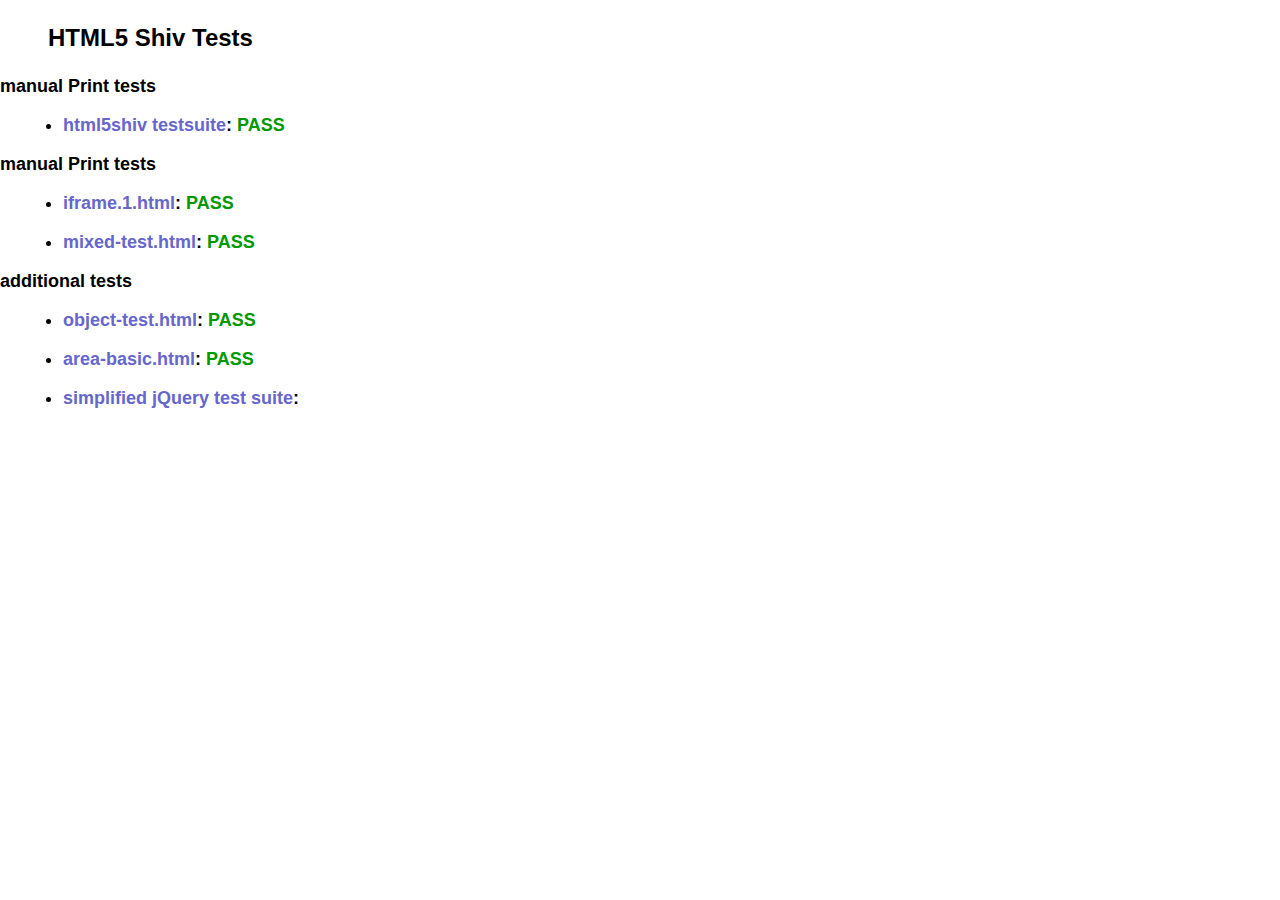
<file: jianrongbao/test/index.html>
<!doctype html>
<html>
	<head>
		<meta charset="utf-8">
		<title>IE&lt;9 HTML5 Shiv Tests</title>
		<link rel="stylesheet" href="style.css">
		<script src="../src/html5shiv-printshiv.js"></script>
	</head>
	<body>
		<h1>
			HTML5 Shiv Tests
		</h1>
		<h2>manual Print tests</h2>
		<ul>
			<li>
				<a href="html5shiv.html">html5shiv testsuite</a>: <span class="pass">PASS</span>
			</li>
			
		</ul>
		<h2>manual Print tests</h2>
		<ul>
			<li>
				<a href="iframe.1.html">iframe.1.html</a>: <span class="pass">PASS</span>
			</li>
			<li>
				<a href="mixed-test.html">mixed-test.html</a>: <span class="pass">PASS</span>
			</li>
			
		</ul>
		<h2>additional tests</h2>
		<ul>
			
			<li>
				<a href="object-test.html">object-test.html</a>: <span class="pass">PASS</span>
			</li>
			
			<li>
				<a href="highcharts/area-basic.html">area-basic.html</a>: <span class="pass">PASS</span>
			</li>
			<li>
				<a href="jquery-1.7.1/index.html">simplified jQuery test suite</a>:
			</li>
		</ul>
	<body>
</html>
</file>
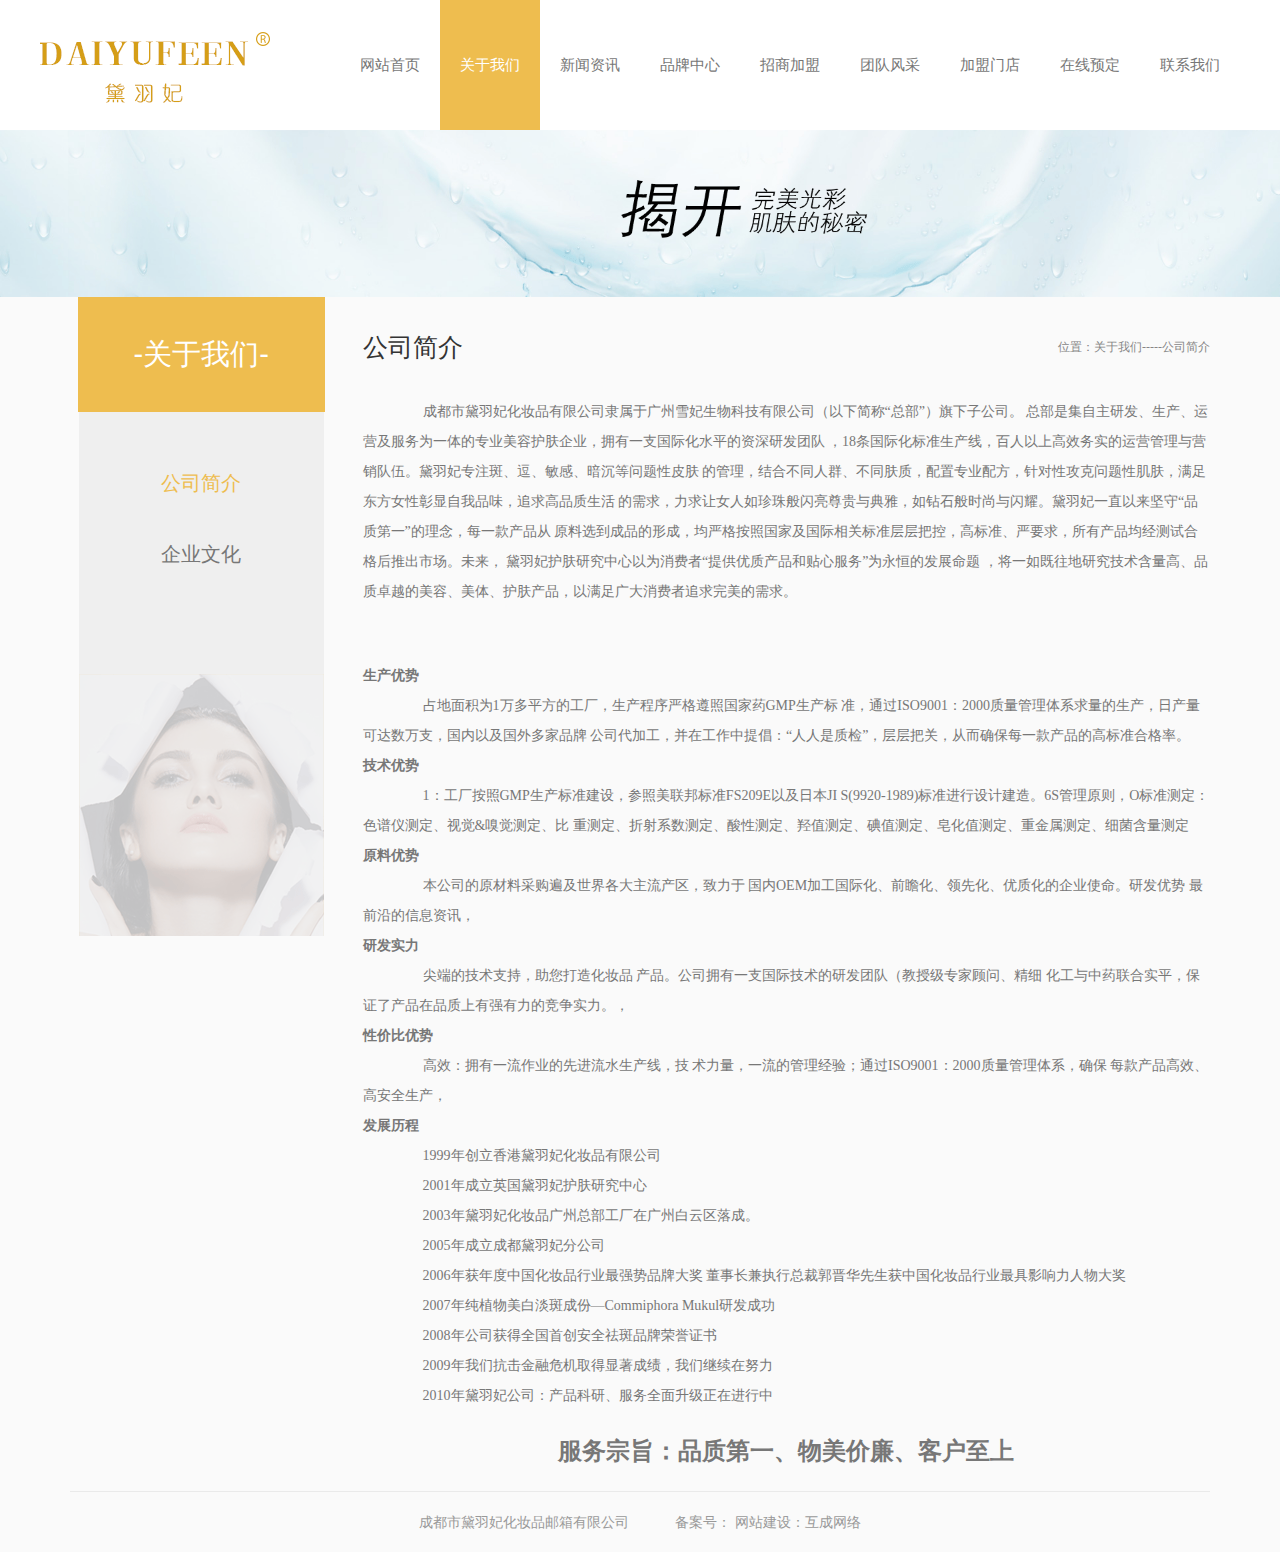
<file: view/about-us.html>
<!DOCTYPE html>
<html>
	<head>
		<meta charset="utf-8" />
		<meta name="viewport" content="width=device-width, initial-scale=1.0, maximum-scale=1.0, user-scalable=no">
		<link rel="stylesheet" type="text/css" href="../bootstrap/css/bootstrap.css" />
		<link rel="stylesheet" type="text/css" href="../css/reset.css" />
		<link rel="stylesheet" type="text/css" href="../css/public.css" />
		<link rel="stylesheet" type="text/css" href="../css/about-us.css" />
		<meta name="keywords" content="黛羽妃化妆品，成都黛羽妃化妆品有限公司，成都化妆品，成都化妆品公司，四川化妆品，四川化妆品公司">
		<meta name="description" content="成都黛羽妃化妆品有限公司总部是一家集研发、生产及销售为一体的专业化妆品OEM/ODM加工企业，在行业内颇具口碑、影响力，公司位于交通便捷、物流发达的广州白云区工业基地，是广州发达、化妆品生产集散地，厂区环室、原料室、灌装妆品所有常规检验项目的检测，全方位保证企业的产品在消费者手中的安全使用，让消费者放心消费。">
		<title>成都黛羽妃化妆品有限公司</title>
	</head>
	<body>

		<div class="box">
			<!--nav start-->
			<div class="wrap">
				<nav class="navbar Z-navbar ">
					<div class="container Z-container ">
						<div class="navbar-header Z-navbar-header">
							<div class="btn-group visible-xs pull-right Z-hidden " style="">
								<button type="button" class="btn btn-warning dropdown-toggle" id="scollBtn" data-toggle="dropdown" aria-haspopup="true"
								 aria-expanded="false">
									<span class="glyphicon glyphicon-tasks" style="font-size: 30px;"></span>
								</button>


								<div class="dropdown-menu out-mask" style="">
									<div id="mask">
										<div class="row">
											<div class="col-xs-12">
												<ul>

													<li>
														<a href="../index.html">
															网站首页
															<span class="glyphicon glyphicon-hand-left "></span>
														</a>
													</li>
													<li>
														<a href="about-us.html">
															关于我们
															<span class="glyphicon glyphicon-hand-left "></span>
														</a>
													</li>
													<li>
														<a href="news.html">
															新闻资讯<span class="glyphicon glyphicon-hand-left "></span>
														</a>
													</li>
													<li><a href="brand-center.html">
															品牌中心<span class="glyphicon glyphicon-hand-left "></span></a></li>
													<li><a href="jion-investment.html">招商加盟<span class="glyphicon glyphicon-hand-left "></span>
														</a>
													</li>
													<li><a href="./view/team-mien.html">
															团队风采<span class="glyphicon glyphicon-hand-left "></span></a></li>
													<li><a href="franchisee.html">加盟门店<span class="glyphicon glyphicon-hand-left "></span>
														</a>
													</li>
													<li><a href="online-reservation.html">在线预定
															<span class="glyphicon glyphicon-hand-left "></span>
														</a>
													</li>
													<li>
														<a href="contact-us.html">
															联系我们<span class="glyphicon glyphicon-hand-left "></span>
														</a>
													</li>
												</ul>
											</div>
										</div>
									</div>
								</div>
							</div>
							<h1>
								<a class="Z-LOGO" href="index.html">
									<img src="../img/header_02.png">
								</a>
							</h1>
							<ul class="nav nav-justified Z-nav hidden-xs">
								<li ><a href="../index.html">网站首页</a></li>
								<li class="text-center"><a class="active" href="about-us.html">关于我们</a></li>
								<li><a href="news.html">新闻资讯</a></li>
								<li><a href="brand-center.html">品牌中心</a></li>
								<li><a href="jion-investment.html">招商加盟</a></li>
								<li><a href="team-mien.html">团队风采</a></li>
								<li><a href="franchisee.html">加盟门店</a></li>
								<li><a href="online-reservation.html">在线预定</a></li>
								<li><a href="contact-us.html">联系我们</a></li>
							</ul>
						</div>
					</div>
				</nav>
			</div>
			<!--end of nav-->
			<!--content start-->

			<div class="content">
				<!--banner-->
				<div class="container-fluid Z-all-banner">
					<a href="#">
						<img src="../img/about-us/20160912052441758.png" class="img-responsive">
					</a>
				</div>
				<!--banner-->
				<div class="main container">
					<div class="row z-row">
						<div class="col-lg-3 col-md-3 col-sm-3 hidden-xs">
							<div class="left">
								<div class="z-title">
								<p>-关于我们-</p>
								</div>
								<div class="z-list ">
								<p><a class="active" href="#">公司简介</a></p>
								<p><a href="#">企业文化</a></p>
								</div>


							</div>


						</div>
						<div class="col-lg-9 col-md-9 col-sm-9 col-xs-12 right">
						<h3 class="title"> 
							<span>公司简介</span>
							<span>位置：关于我们-----公司简介</span>
						</h3>
							
							<p class="first">
								成都市黛羽妃化妆品有限公司隶属于广州雪妃生物科技有限公司（以下简称“总部”）旗下子公司。
								总部是集自主研发、生产、运营及服务为一体的专业美容护肤企业，拥有一支国际化水平的资深研发团队
								，18条国际化标准生产线，百人以上高效务实的运营管理与营销队伍。黛羽妃专注斑、逗、敏感、暗沉等问题性皮肤
								的管理，结合不同人群、不同肤质，配置专业配方，针对性攻克问题性肌肤，满足东方女性彰显自我品味，追求高品质生活
								的需求，力求让女人如珍珠般闪亮尊贵与典雅，如钻石般时尚与闪耀。黛羽妃一直以来坚守“品质第一”的理念，每一款产品从
								原料选到成品的形成，均严格按照国家及国际相关标准层层把控，高标准、严要求，所有产品均经测试合格后推出市场。未来，
								黛羽妃护肤研究中心以为消费者“提供优质产品和贴心服务”为永恒的发展命题
								，将一如既往地研究技术含量高、品质卓越的美容、美体、护肤产品，以满足广大消费者追求完美的需求。
							</p>
							<br><p></p><br><p></p><br><p></p>
							<p></p>
							<span class="f-d"> <strong>生产优势</strong></span>
							<p class="first">       占地面积为1万多平方的工厂，生产程序严格遵照国家药GMP生产标
							准，通过ISO9001：2000质量管理体系求量的生产，日产量可达数万支，国内以及国外多家品牌
							公司代加工，并在工作中提倡：“人人是质检”，层层把关，从而确保每一款产品的高标准合格率。</p>
						<p></p>
						<span class="f-d"> <strong>技术优势</strong></span>
						<p class="first">               1：工厂按照GMP生产标准建设，参照美联邦标准FS209E以及日本JI
						S(9920-1989)标准进行设计建造。6S管理原则，O标准测定：色谱仪测定、视觉&嗅觉测定、比
						重测定、折射系数测定、酸性测定、羟值测定、碘值测定、皂化值测定、重金属测定、细菌含量测定</p>
						<p></p>
						<span class="f-d"> <strong>原料优势</strong></span>
						<p class="first">   本公司的原材料采购遍及世界各大主流产区，致力于
						国内OEM加工国际化、前瞻化、领先化、优质化的企业使命。研发优势 最前沿的信息资讯，</p>
						<p></p>
						<span class="f-d"> <strong>研发实力</strong></span>
						<p class="first">尖端的技术支持，助您打造化妆品
						产品。公司拥有一支国际技术的研发团队（教授级专家顾问、精细
						化工与中药联合实平，保证了产品在品质上有强有力的竞争实力。，</p>
						<p></p>
						<span class="f-d"> <strong>性价比优势</strong></span>
						<p class="first"> 高效：拥有一流作业的先进流水生产线，技
						术力量，一流的管理经验；通过ISO9001：2000质量管理体系，确保
						每款产品高效、高安全生产，</p>
						<span class="f-d"> <strong>发展历程  </strong></span>
						<ul>
							<li>        1999年创立香港黛羽妃化妆品有限公司</li>
							<li>        2001年成立英国黛羽妃护肤研究中心</li>
							<li>        2003年黛羽妃化妆品广州总部工厂在广州白云区落成。</li>
							<li>        2005年成立成都黛羽妃分公司</li>
							<li>        2006年获年度中国化妆品行业最强势品牌大奖 董事长兼执行总裁郭晋华先生获中国化妆品行业最具影响力人物大奖</li>
							<li>        2007年纯植物美白淡斑成份—Commiphora Mukul研发成功</li>
							<li>        2008年公司获得全国首创安全祛斑品牌荣誉证书</li>
							<li>        2009年我们抗击金融危机取得显著成绩，我们继续在努力</li>
							<li>        2010年黛羽妃公司：产品科研、服务全面升级正在进行中</li>
						</ul>
						<h3 class="zz text-center">服务宗旨：品质第一、物美价廉、客户至上</h3>
					</div>
				</div>
				<!--footer-->
				<div class="footer  ">
					<p> 成都市黛羽妃化妆品邮箱有限公司
						&nbsp;&nbsp;&nbsp;&nbsp;&nbsp;&nbsp;&nbsp;&nbsp;&nbsp;&nbsp;
						<span>备案号：</span> <span>网站建设：互成网络</span></p>
				</div>
				<!--footer-->
			</div>
			<!--end of content-->
		</div>
		<script src="../js/public.js" type="text/javascript" charset="utf-8"></script>
		<script src="../js/jquery-3.4.1.min.js" type="text/javascript" charset="utf-8"></script>
		<script src="../bootstrap/js/bootstrap.js" type="text/javascript" charset="utf-8"></script>
	</body>
</html>
</file>
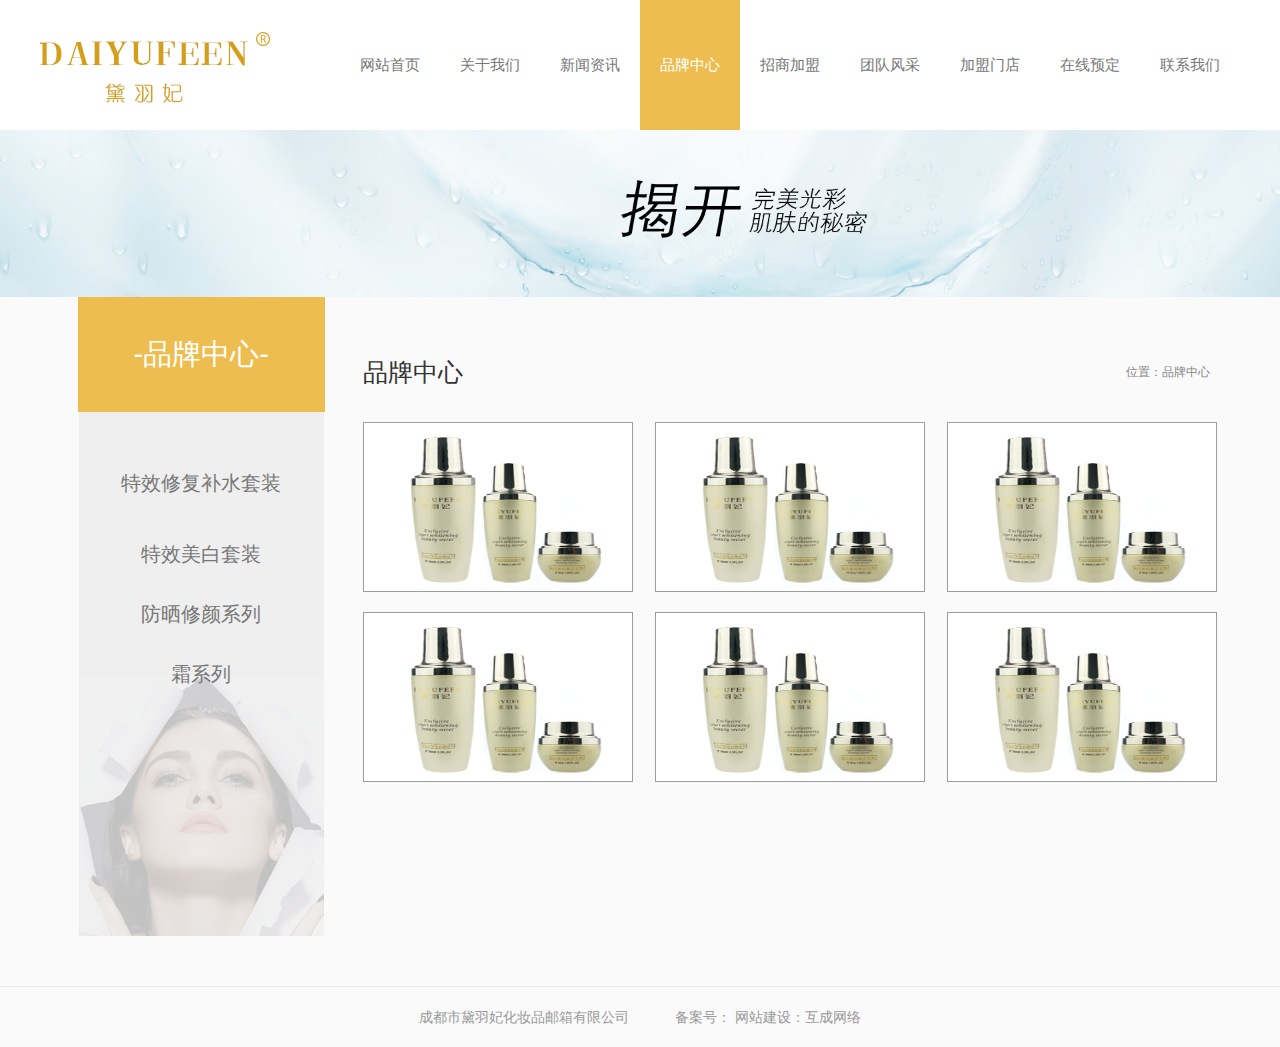
<file: view/brand-center.html>
<!DOCTYPE html>
<html>
	<head>
		<meta charset="utf-8" />
		<meta name="viewport" content="width=device-width, initial-scale=1.0, maximum-scale=1.0, user-scalable=no">
		<link rel="stylesheet" type="text/css" href="../bootstrap/css/bootstrap.css" />
		<link rel="stylesheet" type="text/css" href="../css/reset.css" />
		<link rel="stylesheet" type="text/css" href="../css/public.css" />
		<link rel="stylesheet" type="text/css" href="../css/brand-center.css" />
		<meta name="keywords" content="黛羽妃化妆品，成都黛羽妃化妆品有限公司，成都化妆品，成都化妆品公司，四川化妆品，四川化妆品公司">
		<meta name="description" content="成都黛羽妃化妆品有限公司总部是一家集研发、生产及销售为一体的专业化妆品OEM/ODM加工企业，在行业内颇具口碑、影响力，公司位于交通便捷、物流发达的广州白云区工业基地，是广州发达、化妆品生产集散地，厂区环室、原料室、灌装妆品所有常规检验项目的检测，全方位保证企业的产品在消费者手中的安全使用，让消费者放心消费。">
		<title>成都黛羽妃化妆品有限公司</title>
	</head>
	<body>

		<div class="box">
			<!--nav start-->
			<div class="wrap">
				<nav class="navbar Z-navbar ">
					<div class="container Z-container ">
						<div class="navbar-header Z-navbar-header">
							<div class="btn-group visible-xs pull-right Z-hidden " style="">
								<button type="button" class="btn btn-warning dropdown-toggle" id="scollBtn" data-toggle="dropdown" aria-haspopup="true"
								 aria-expanded="false">
									<span class="glyphicon glyphicon-tasks" style="font-size: 30px;"></span>
								</button>


								<div class="dropdown-menu out-mask" style="">
									<div id="mask">
										<div class="row">
											<div class="col-xs-12">
												<ul>

													<li>
														<a href="../index.html">
															网站首页
															<span class="glyphicon glyphicon-hand-left "></span>
														</a>
													</li>
													<li>
														<a href="about-us.html">
															关于我们
															<span class="glyphicon glyphicon-hand-left "></span>
														</a>
													</li>
													<li>
														<a href="news.html">
															新闻资讯<span class="glyphicon glyphicon-hand-left "></span>
														</a>
													</li>
													<li><a href="brand-center.html">
															品牌中心<span class="glyphicon glyphicon-hand-left "></span></a></li>
													<li><a href="jion-investment.html">招商加盟<span class="glyphicon glyphicon-hand-left "></span>
														</a>
													</li>
													<li><a href="./view/team-mien.html">
															团队风采<span class="glyphicon glyphicon-hand-left "></span></a></li>
													<li><a href="franchisee.html">加盟门店<span class="glyphicon glyphicon-hand-left "></span>
														</a>
													</li>
													<li><a href="online-reservation.html">在线预定
															<span class="glyphicon glyphicon-hand-left "></span>
														</a>
													</li>
													<li>
														<a href="contact-us.html">
															联系我们<span class="glyphicon glyphicon-hand-left "></span>
														</a>
													</li>
												</ul>
											</div>
										</div>
									</div>
								</div>
							</div>
							<h1>
								<a class="Z-LOGO" href="index.html">
									<img src="../img/header_02.png">
								</a>
							</h1>
							<ul class="nav nav-justified Z-nav hidden-xs">
								<li class="text-center"><a href="../index.html">网站首页</a></li>
								<li><a  href="about-us.html">关于我们</a></li>
								<li><a href="news.html">新闻资讯</a></li>
								<li ><a class="active" href="brand-center.html">品牌中心</a></li>
								<li><a href="jion-investment.html">招商加盟</a></li>
								<li><a href="team-mien.html">团队风采</a></li>
								<li><a href="franchisee.html">加盟门店</a></li>
								<li><a href="online-reservation.html">在线预定</a></li>
								<li><a href="contact-us.html">联系我们</a></li>
							</ul>
						</div>
					</div>
				</nav>
			</div>
			<!--end of nav-->
			<!--content start-->

			<div class="content">
				<!--banner-->
				<div class="container-fluid Z-all-banner">
					<a href="#">
						<img src="../img/about-us/20160912052441758.png" class="img-responsive">
					</a>
				</div>
				<!--banner-->
				<div class="main container">
					<div class="row z-row">
						<div class="col-lg-3 col-md-3 col-sm-3 hidden-xs">
							<div class="left">
								<div class="z-title">
								<p>-品牌中心-</p>
								</div>
								<div class="z-list ">
								<p><a  href="#">特效修复补水套装</a></p>
								<p><a href="#">特效美白套装</a></p>
								<p><a href="#">防晒修颜系列</a></p>
								<p><a href="#">霜系列</a></p>
								</div>
							</div>
						</div>
						<div class="col-lg-9 col-md-9 col-sm-9 col-xs-12 right">
							<h3 class="title">
								<span>品牌中心 </span>
								<span>位置：品牌中心 </span>
							</h3>
							
							<div class="row">
								<div class="col-lg-4 col-md-4 col-sm-6 col-xs-6">
									<div class="c-img">
										<a href="brand-details.html">
											<img src="../img/news/20160913102946780.png" >
										</a>
										<a class="z-hov" href="brand-details.html"></a>
										<p class="hov">霜系列</p>
										
									</div>
									
								</div>
								<div class="col-lg-4 col-md-4 col-sm-6 col-xs-6">
									<div class="c-img">
										<a href="#">
											<img src="../img/news/20160913102946780.png" >
										</a>
										<a class="z-hov" href="#"></a>
										<p class="hov">霜系列</p>
										
									</div>
								</div>
								<div class="col-lg-4 col-md-4 col-sm-6 col-xs-6">
									<div class="c-img">
										<a href="#">
											<img src="../img/news/20160913102946780.png" >
										</a>
										<a class="z-hov" href="#"></a>
										<p class="hov">霜系列</p>
										
									</div>
									
								</div>
								<div class="col-lg-4 col-md-4 col-sm-6 col-xs-6">
									<div class="c-img">
										<a href="#">
											<img src="../img/news/20160913102946780.png" >
										</a>
										<a class="z-hov" href="#"></a>
										<p class="hov">霜系列</p>
										
									</div>
									
								</div>
								<div class="col-lg-4 col-md-4 col-sm-6 col-xs-6">
									<div class="c-img">
										<a href="#">
											<img src="../img/news/20160913102946780.png" >
										</a>
										<a class="z-hov" href="#"></a>
										<p class="hov">霜系列</p>
										
									</div>
									
								</div>
								<div class="col-lg-4 col-md-4 col-sm-6 col-xs-6">
									<div class="c-img">
										<a href="#">
											<img src="../img/news/20160913102946780.png" >
										</a>
										<a class="z-hov" href="#"></a>
										<p class="hov">霜系列</p>
										
									</div>
									
								</div>
							</div>
							
							
							
						</div>
					</div>
				</div>
				<!--footer-->
				<div class="footer  ">
					<p> 成都市黛羽妃化妆品邮箱有限公司
						&nbsp;&nbsp;&nbsp;&nbsp;&nbsp;&nbsp;&nbsp;&nbsp;&nbsp;&nbsp;
						<span>备案号：</span> <span>网站建设：互成网络</span></p>
				</div>
				<!--footer-->
			</div>
			<!--end of content-->
		</div>
		<script src="../js/public.js" type="text/javascript" charset="utf-8"></script>
		<script src="../js/jquery-3.4.1.min.js" type="text/javascript" charset="utf-8"></script>
		<script src="../bootstrap/js/bootstrap.js" type="text/javascript" charset="utf-8"></script>
	</body>
</html>
</file>
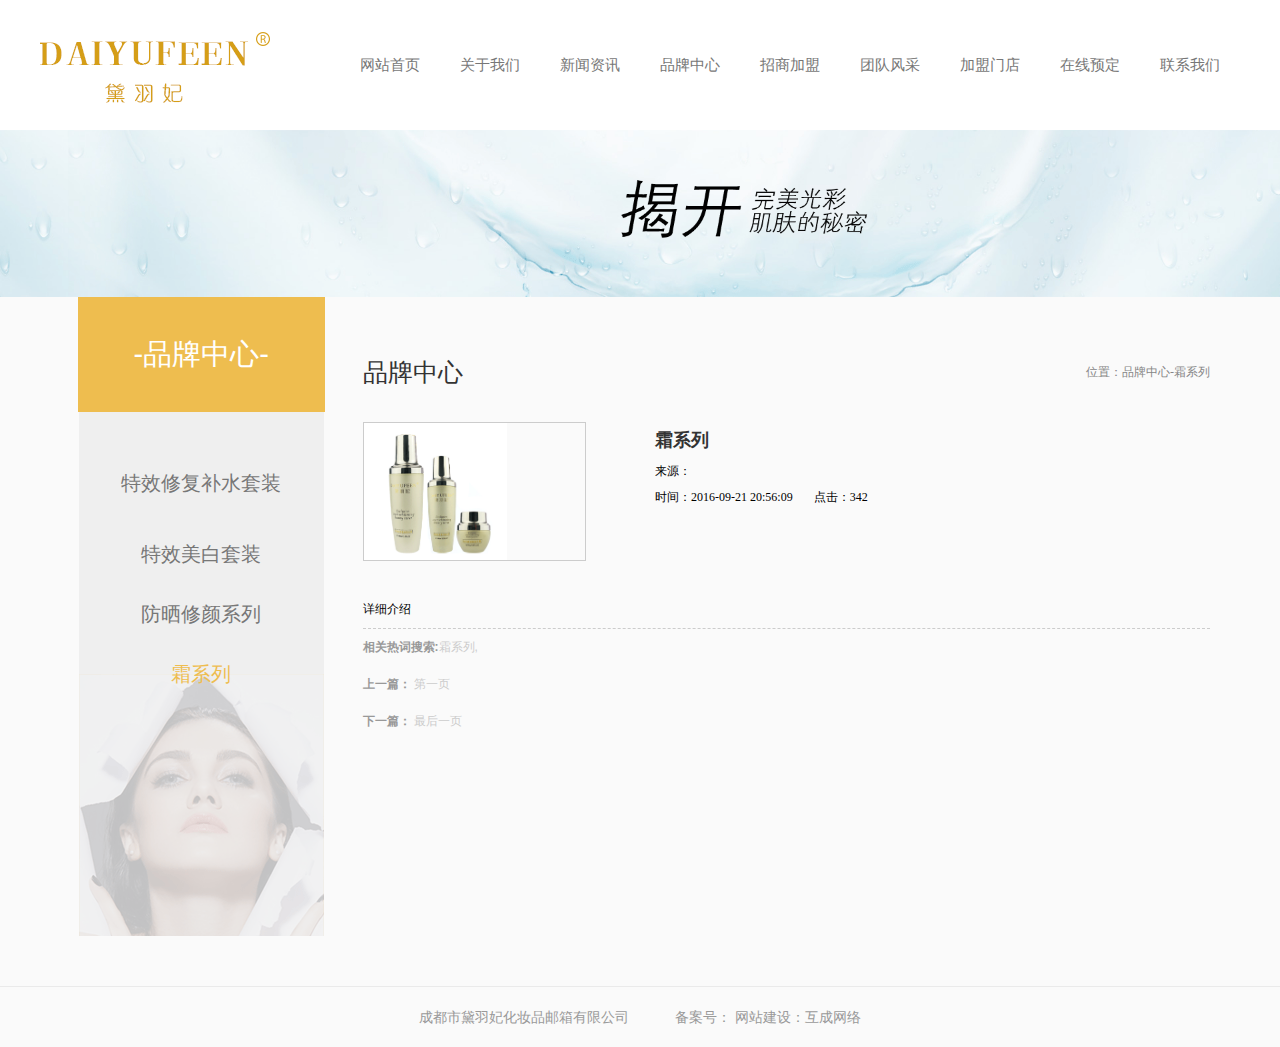
<file: view/brand-details.html>
<!DOCTYPE html>
<html>
	<head>
		<meta charset="utf-8">
		<title></title>
	</head>
	<body>
		<!DOCTYPE html>
		<html>
			<head>
				<meta charset="utf-8" />
				<meta name="viewport" content="width=device-width, initial-scale=1.0, maximum-scale=1.0, user-scalable=no">
				<link rel="stylesheet" type="text/css" href="../bootstrap/css/bootstrap.css" />
				<link rel="stylesheet" type="text/css" href="../css/reset.css" />
				<link rel="stylesheet" type="text/css" href="../css/public.css" />
				<link rel="stylesheet" type="text/css" href="../css/brand-details.css" />
				<meta name="keywords" content="黛羽妃化妆品，成都黛羽妃化妆品有限公司，成都化妆品，成都化妆品公司，四川化妆品，四川化妆品公司">
				<meta name="description" content="成都黛羽妃化妆品有限公司总部是一家集研发、生产及销售为一体的专业化妆品OEM/ODM加工企业，在行业内颇具口碑、影响力，公司位于交通便捷、物流发达的广州白云区工业基地，是广州发达、化妆品生产集散地，厂区环室、原料室、灌装妆品所有常规检验项目的检测，全方位保证企业的产品在消费者手中的安全使用，让消费者放心消费。">
				<title>成都黛羽妃化妆品有限公司</title>
			</head>
			<body>

				<div class="box">
					<!--nav start-->
					<div class="wrap">
						<nav class="navbar Z-navbar ">
							<div class="container Z-container ">
								<div class="navbar-header Z-navbar-header">
									<div class="btn-group visible-xs pull-right Z-hidden " style="">
										<button type="button" class="btn btn-warning dropdown-toggle" id="scollBtn" data-toggle="dropdown" aria-haspopup="true"
										 aria-expanded="false">
											<span class="glyphicon glyphicon-tasks" style="font-size: 30px;"></span>
										</button>


										<div class="dropdown-menu out-mask" style="">
											<div id="mask">
												<div class="row">
													<div class="col-xs-12">
														<ul>

															<li>
																<a href="../index.html">
																	网站首页
																	<span class="glyphicon glyphicon-hand-left "></span>
																</a>
															</li>
															<li>
																<a href="about-us.html">
																	关于我们
																	<span class="glyphicon glyphicon-hand-left "></span>
																</a>
															</li>
															<li>
																<a href="news.html">
																	新闻资讯<span class="glyphicon glyphicon-hand-left "></span>
																</a>
															</li>
															<li><a href="brand-center.html">
																	品牌中心<span class="glyphicon glyphicon-hand-left "></span></a></li>
															<li><a href="jion-investment.html">招商加盟<span class="glyphicon glyphicon-hand-left "></span>
																</a>
															</li>
															<li><a href="./view/team-mien.html">
																	团队风采<span class="glyphicon glyphicon-hand-left "></span></a></li>
															<li><a href="franchisee.html">加盟门店<span class="glyphicon glyphicon-hand-left "></span>
																</a>
															</li>
															<li><a href="online-reservation.html">在线预定
																	<span class="glyphicon glyphicon-hand-left "></span>
																</a>
															</li>
															<li>
																<a href="contact-us.html">
																	联系我们<span class="glyphicon glyphicon-hand-left "></span>
																</a>
															</li>
														</ul>
													</div>
												</div>
											</div>
										</div>
									</div>
									<h1>
										<a class="Z-LOGO" href="index.html">
											<img src="../img/header_02.png">
										</a>
									</h1>
									<ul class="nav nav-justified Z-nav hidden-xs">
										<li class="text-center"><a href="../index.html">网站首页</a></li>
										<li><a href="about-us.html">关于我们</a></li>
										<li><a href="news.html">新闻资讯</a></li>
										<li><a href="brand-center.html">品牌中心</a></li>
										<li><a href="jion-investment.html">招商加盟</a></li>
										<li><a href="team-mien.html">团队风采</a></li>
										<li><a href="franchisee.html">加盟门店</a></li>
										<li><a href="online-reservation.html">在线预定</a></li>
										<li><a href="contact-us.html">联系我们</a></li>
									</ul>
								</div>
							</div>
						</nav>
					</div>
					<!--end of nav-->
					<!--content start-->

					<div class="content">
						<!--banner-->
						<div class="container-fluid Z-all-banner">
							<a href="#">
								<img src="../img/about-us/20160912052441758.png" class="img-responsive">
							</a>
						</div>
						<!--banner-->
						<div class="main container">
							<div class="row z-row">
								<div class="col-lg-3 col-md-3 col-sm-3 hidden-xs">
									<div class="left">
										<div class="z-title">
											<p>-品牌中心-</p>
										</div>
										<div class="z-list ">
											<p><a href="#">特效修复补水套装</a></p>
											<p><a href="#">特效美白套装</a></p>
											<p><a href="#">防晒修颜系列</a></p>
											<p><a class="active" href="#">霜系列</a></p>
										</div>
									</div>
								</div>
								<div class="col-lg-9 col-md-9 col-sm-9 col-xs-12 right">
									<h3 class="title">
										<span>品牌中心 </span>
										<span>位置：品牌中心-霜系列 </span>
									</h3>

									<div class="row">
										<div class="col-lg-4 col-md-4 col-sm-12 col-xs-12">
											<div class="c-img">
												<a href="../img/news/20160913102946780.png">
													<img src="../img/news/20160913102946780.png" alt="霜系列">
												</a>
											</div>
										</div>
										<div class="col-lg-8 col-md-8 col-sm-12 col-xs-12">
											<div class="c-right">
												<h3>霜系列</h3>
												<p>来源：</p>
												<span>时间：2016-09-21 20:56:09&nbsp; &nbsp;&nbsp; &nbsp; 点击：342</span>
											</div>
										</div>
									</div>
									<p>详细介绍</p>
									<span class="zxy-span"><strong>相关热词搜索:</strong>霜系列, </span><br>
									<span class="zxy-span"><strong>上一篇：</strong> 第一页</span><br>
									<span class="zxy-span"><strong>下一篇：</strong> 最后一页</span><br>
								</div>
							</div>
						</div>
						<!--footer-->
						<div class="footer  ">
							<p> 成都市黛羽妃化妆品邮箱有限公司
								&nbsp;&nbsp;&nbsp;&nbsp;&nbsp;&nbsp;&nbsp;&nbsp;&nbsp;&nbsp;
								<span>备案号：</span> <span>网站建设：互成网络</span></p>
						</div>
						<!--footer-->
					</div>
					<!--end of content-->
				</div>
				<script src="../js/public.js" type="text/javascript" charset="utf-8"></script>
				<script src="../js/jquery-3.4.1.min.js" type="text/javascript" charset="utf-8"></script>
				<script src="../bootstrap/js/bootstrap.js" type="text/javascript" charset="utf-8"></script>
			</body>
		</html>

	</body>
</html>
</file>
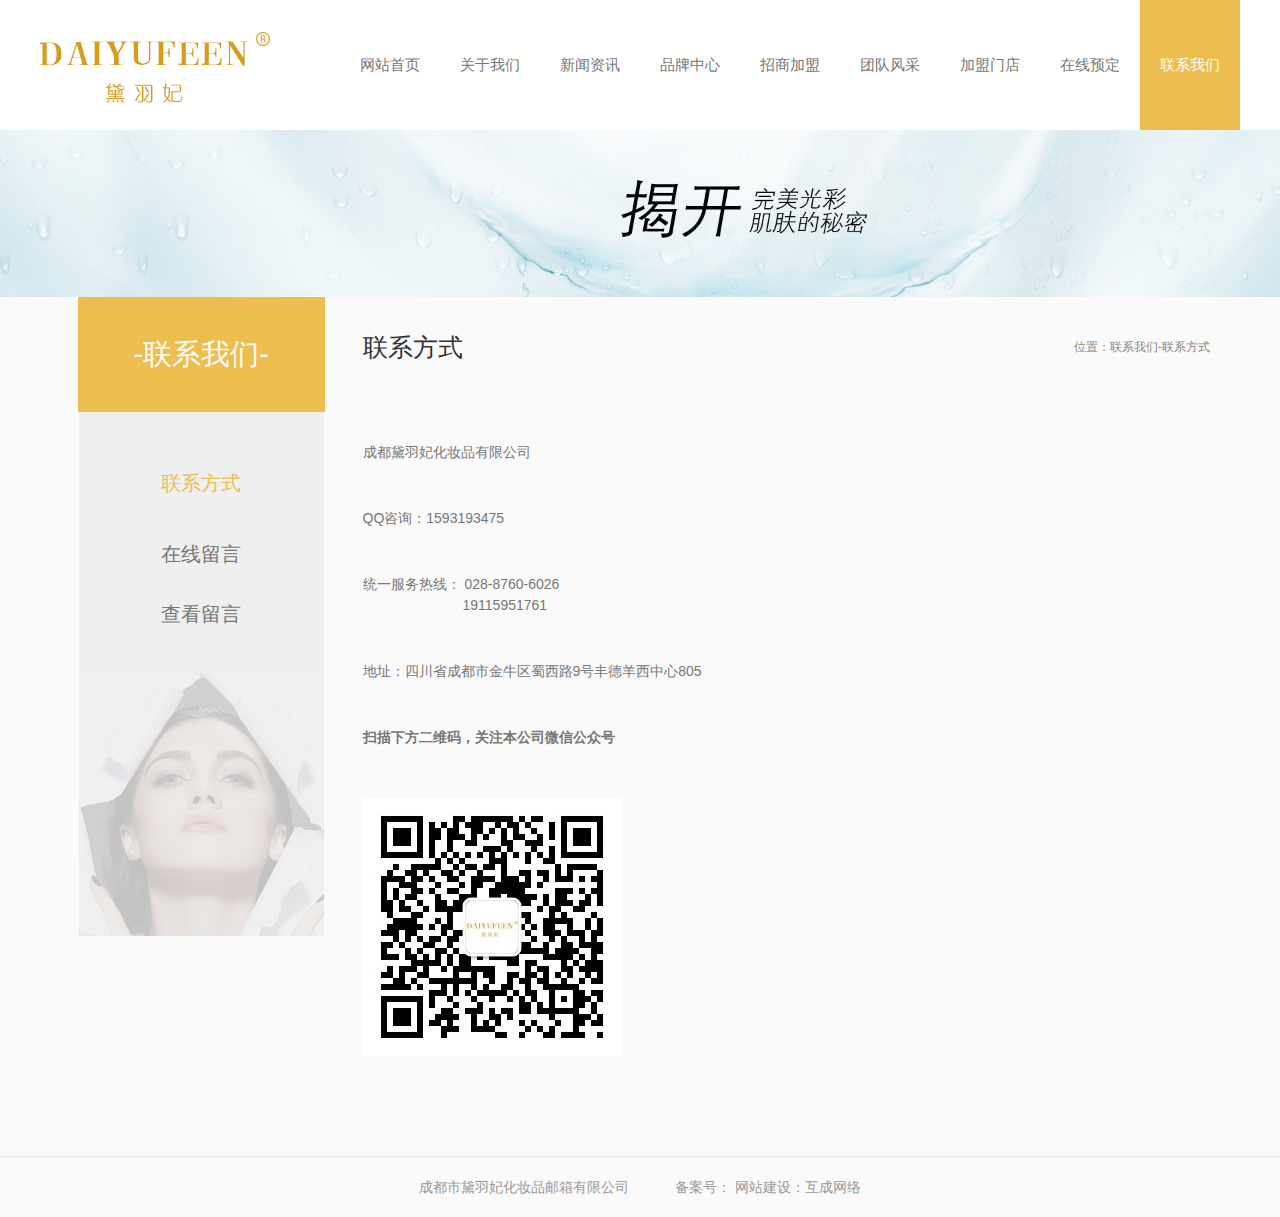
<file: view/contact-us.html>
<!DOCTYPE html>
<html>
	<head>
		<meta charset="utf-8" />
		<meta name="viewport" content="width=device-width, initial-scale=1.0, maximum-scale=1.0, user-scalable=no">
		<link rel="stylesheet" type="text/css" href="../bootstrap/css/bootstrap.css" />
		<link rel="stylesheet" type="text/css" href="../css/reset.css" />
		<link rel="stylesheet" type="text/css" href="../css/public.css" />
		<link rel="stylesheet" type="text/css" href="../css/contact-us.css" />
		<meta name="keywords" content="黛羽妃化妆品，成都黛羽妃化妆品有限公司，成都化妆品，成都化妆品公司，四川化妆品，四川化妆品公司">
		<meta name="description" content="成都黛羽妃化妆品有限公司总部是一家集研发、生产及销售为一体的专业化妆品OEM/ODM加工企业，在行业内颇具口碑、影响力，公司位于交通便捷、物流发达的广州白云区工业基地，是广州发达、化妆品生产集散地，厂区环室、原料室、灌装妆品所有常规检验项目的检测，全方位保证企业的产品在消费者手中的安全使用，让消费者放心消费。">
		<title>成都黛羽妃化妆品有限公司</title>
	</head>
	<body>

		<div class="box">
			<!--nav start-->
			<div class="wrap">
				<nav class="navbar Z-navbar ">
					<div class="container Z-container ">
						<div class="navbar-header Z-navbar-header">
							<div class="btn-group visible-xs pull-right Z-hidden " style="">
								<button type="button" class="btn btn-warning dropdown-toggle" id="scollBtn" data-toggle="dropdown" aria-haspopup="true"
								 aria-expanded="false">
									<span class="glyphicon glyphicon-tasks" style="font-size: 30px;"></span>
								</button>


								<div class="dropdown-menu out-mask" style="">
									<div id="mask">
										<div class="row">
											<div class="col-xs-12">
												<ul>

													<li>
														<a href="../index.html">
															网站首页
															<span class="glyphicon glyphicon-hand-left "></span>
														</a>
													</li>
													<li>
														<a href="about-us.html">
															关于我们
															<span class="glyphicon glyphicon-hand-left "></span>
														</a>
													</li>
													<li>
														<a href="news.html">
															新闻资讯<span class="glyphicon glyphicon-hand-left "></span>
														</a>
													</li>
													<li><a href="brand-center.html">
															品牌中心<span class="glyphicon glyphicon-hand-left "></span></a></li>
													<li><a href="jion-investment.html">招商加盟<span class="glyphicon glyphicon-hand-left "></span>
														</a>
													</li>
													<li><a href="./view/team-mien.html">
															团队风采<span class="glyphicon glyphicon-hand-left "></span></a></li>
													<li><a href="franchisee.html">加盟门店<span class="glyphicon glyphicon-hand-left "></span>
														</a>
													</li>
													<li><a href="online-reservation.html">在线预定
															<span class="glyphicon glyphicon-hand-left "></span>
														</a>
													</li>
													<li>
														<a href="contact-us.html">
															联系我们<span class="glyphicon glyphicon-hand-left "></span>
														</a>
													</li>
												</ul>
											</div>
										</div>
									</div>
								</div>
							</div>
							<h1>
								<a class="Z-LOGO" href="index.html">
									<img src="../img/header_02.png">
								</a>
							</h1>
							<ul class="nav nav-justified Z-nav hidden-xs">
								<li ><a href="../index.html">网站首页</a></li>
								<li><a  href="about-us.html">关于我们</a></li>
								<li><a href="news.html">新闻资讯</a></li>
								<li ><a href="brand-center.html">品牌中心</a></li>
								<li><a href="jion-investment.html">招商加盟</a></li>
								<li><a   href="team-mien.html">团队风采</a></li>
								<li><a  href="franchisee.html">加盟门店</a></li>
								<li><a href="online-reservation.html">在线预定</a></li>
								<li><a class="active" href="contact-us.html">联系我们</a></li>
							</ul>
						</div>
					</div>
				</nav>
			</div>
			<!--end of nav-->
			<!--content start-->

			<div class="content">
				<!--banner-->
				<div class="container-fluid Z-all-banner">
					<a href="#">
						<img src="../img/about-us/20160912052441758.png" class="img-responsive">
					</a>
				</div>
				<!--banner-->
				<div class="main container">
					<div class="row z-row">
						<div class="col-lg-3 col-md-3 col-sm-3 hidden-xs">
							<div class="left">
								<div class="z-title">
								<p>-联系我们-</p>
								</div>
								<div class="z-list ">
								<p><a class="active" href="#">联系方式</a></p>
								<p><a href="#">在线留言</a></p>
								<p><a href="#">查看留言</a></p>
								
								
								</div>
							</div>
						</div>
						<div class="col-lg-9 col-md-9 col-sm-9 col-xs-12 right">
							<h3 class="title">
								<span>联系方式 </span>
								<span>位置：联系我们-联系方式 </span>
							</h3>
							<p>成都黛羽妃化妆品有限公司</p>
							<p>QQ咨询：1593193475</p>
							<p>统一服务热线：  028-8760-6026</p>
							<p>  19115951761</p>
							<p>地址：四川省成都市金牛区蜀西路9号丰德羊西中心805</p>
							<p>扫描下方二维码，关注本公司微信公众号</p>
							<a href="">
								<img src="../img/20161128100437520.jpg" >
							</a>
					
							
						
							
						</div>
					</div>
				</div>
				<!--footer-->
				<div class="footer  ">
					<p> 成都市黛羽妃化妆品邮箱有限公司
						&nbsp;&nbsp;&nbsp;&nbsp;&nbsp;&nbsp;&nbsp;&nbsp;&nbsp;&nbsp;
						<span>备案号：</span> <span>网站建设：互成网络</span></p>
				</div>
				<!--footer-->
			</div>
			<!--end of content-->
		</div>
		<script src="../js/public.js" type="text/javascript" charset="utf-8"></script>
		<script src="../js/jquery-3.4.1.min.js" type="text/javascript" charset="utf-8"></script>
		<script src="../bootstrap/js/bootstrap.js" type="text/javascript" charset="utf-8"></script>
	</body>
</html>
</file>
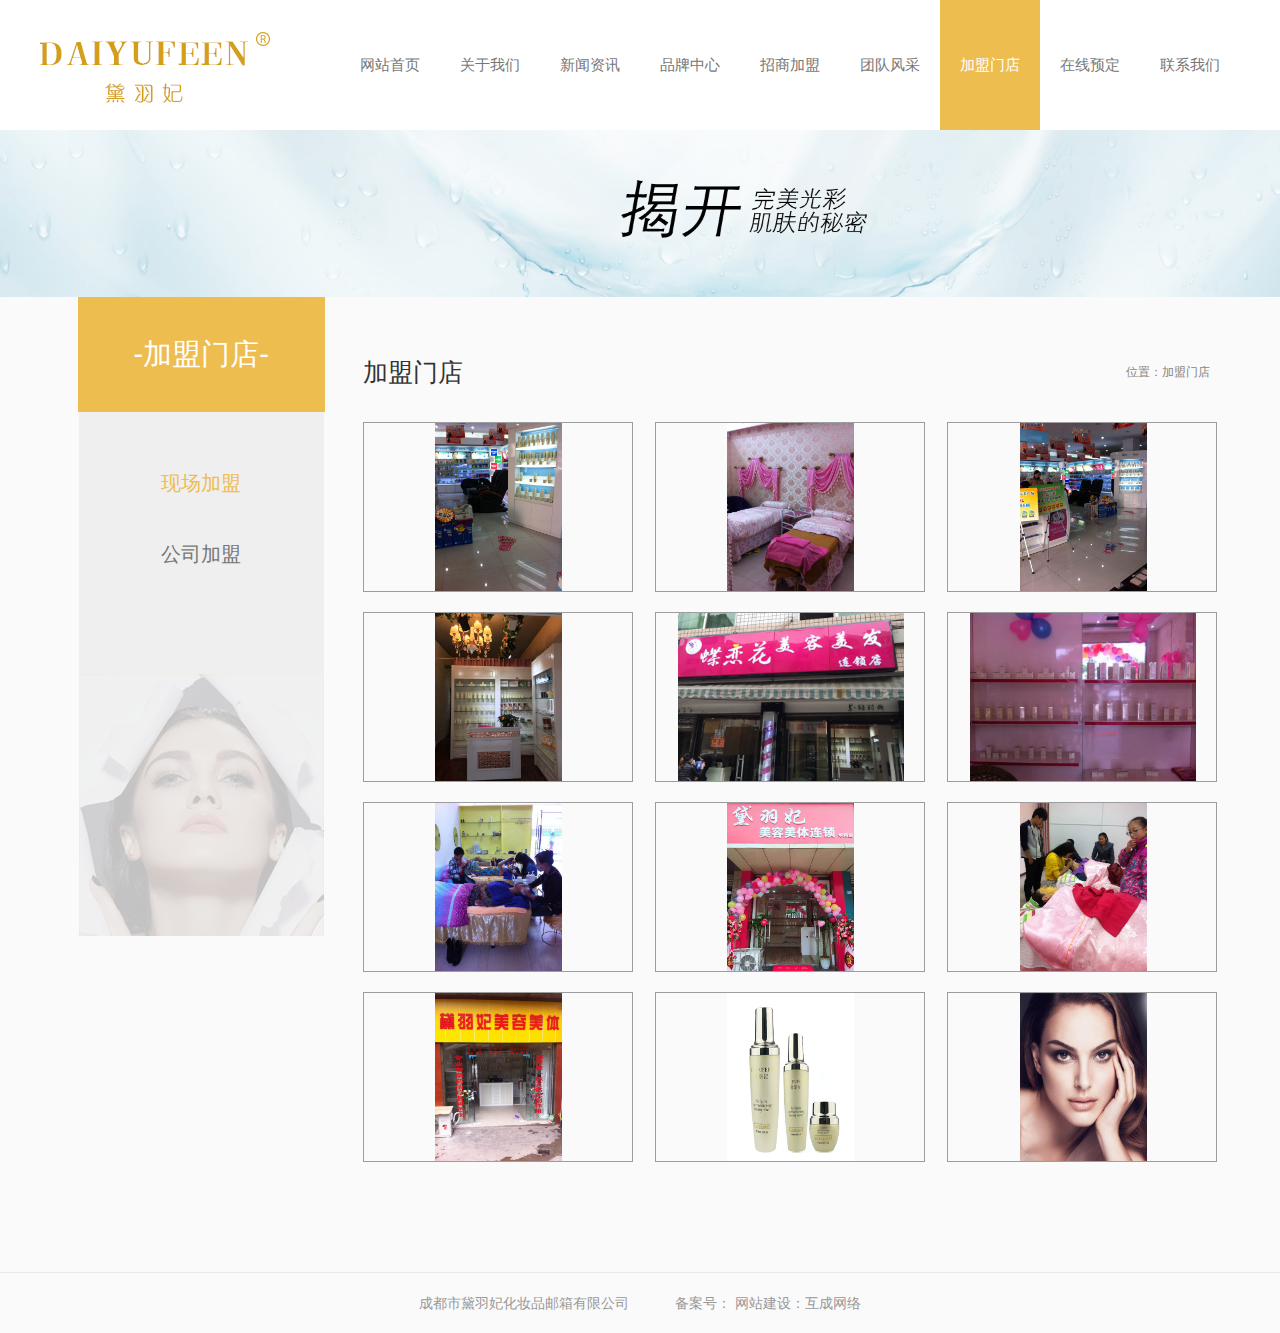
<file: view/franchisee.html>
<!DOCTYPE html>
<html>
	<head>
		<meta charset="utf-8" />
		<meta name="viewport" content="width=device-width, initial-scale=1.0, maximum-scale=1.0, user-scalable=no">
		<link rel="stylesheet" type="text/css" href="../bootstrap/css/bootstrap.css" />
		<link rel="stylesheet" type="text/css" href="../css/reset.css" />
		<link rel="stylesheet" type="text/css" href="../css/public.css" />
		<link rel="stylesheet" type="text/css" href="../css/franchisee.css" />
		<meta name="keywords" content="黛羽妃化妆品，成都黛羽妃化妆品有限公司，成都化妆品，成都化妆品公司，四川化妆品，四川化妆品公司">
		<meta name="description" content="成都黛羽妃化妆品有限公司总部是一家集研发、生产及销售为一体的专业化妆品OEM/ODM加工企业，在行业内颇具口碑、影响力，公司位于交通便捷、物流发达的广州白云区工业基地，是广州发达、化妆品生产集散地，厂区环室、原料室、灌装妆品所有常规检验项目的检测，全方位保证企业的产品在消费者手中的安全使用，让消费者放心消费。">
		<title>成都黛羽妃化妆品有限公司</title>
	</head>
	<body>

		<div class="box">
			<!--nav start-->
			<div class="wrap">
				<nav class="navbar Z-navbar ">
					<div class="container Z-container ">
						<div class="navbar-header Z-navbar-header">
							<div class="btn-group visible-xs pull-right Z-hidden " style="">
								<button type="button" class="btn btn-warning dropdown-toggle" id="scollBtn" data-toggle="dropdown" aria-haspopup="true"
								 aria-expanded="false">
									<span class="glyphicon glyphicon-tasks" style="font-size: 30px;"></span>
								</button>


								<div class="dropdown-menu out-mask" style="">
									<div id="mask">
										<div class="row">
											<div class="col-xs-12">
												<ul>

													<li>
														<a href="../index.html">
															网站首页
															<span class="glyphicon glyphicon-hand-left "></span>
														</a>
													</li>
													<li>
														<a href="about-us.html">
															关于我们
															<span class="glyphicon glyphicon-hand-left "></span>
														</a>
													</li>
													<li>
														<a href="news.html">
															新闻资讯<span class="glyphicon glyphicon-hand-left "></span>
														</a>
													</li>
													<li><a href="brand-center.html">
															品牌中心<span class="glyphicon glyphicon-hand-left "></span></a></li>
													<li><a href="jion-investment.html">招商加盟<span class="glyphicon glyphicon-hand-left "></span>
														</a>
													</li>
													<li><a href="./view/team-mien.html">
															团队风采<span class="glyphicon glyphicon-hand-left "></span></a></li>
													<li><a href="franchisee.html">加盟门店<span class="glyphicon glyphicon-hand-left "></span>
														</a>
													</li>
													<li><a href="online-reservation.html">在线预定
															<span class="glyphicon glyphicon-hand-left "></span>
														</a>
													</li>
													<li>
														<a href="contact-us.html">
															联系我们<span class="glyphicon glyphicon-hand-left "></span>
														</a>
													</li>
												</ul>
											</div>
										</div>
									</div>
								</div>
							</div>
							<h1>
								<a class="Z-LOGO" href="index.html">
									<img src="../img/header_02.png">
								</a>
							</h1>
							<ul class="nav nav-justified Z-nav hidden-xs">
								<li ><a href="../index.html">网站首页</a></li>
								<li><a  href="about-us.html">关于我们</a></li>
								<li><a href="news.html">新闻资讯</a></li>
								<li ><a href="brand-center.html">品牌中心</a></li>
								<li><a href="jion-investment.html">招商加盟</a></li>
								<li><a   href="team-mien.html">团队风采</a></li>
								<li><a class="active" href="franchisee.html">加盟门店</a></li>
								<li><a href="online-reservation.html">在线预定</a></li>
								<li><a href="contact-us.html">联系我们</a></li>
							</ul>
						</div>
					</div>
				</nav>
			</div>
			<!--end of nav-->
			<!--content start-->

			<div class="content">
				<!--banner-->
				<div class="container-fluid Z-all-banner">
					<a href="#">
						<img src="../img/about-us/20160912052441758.png" class="img-responsive">
					</a>
				</div>
				<!--banner-->
				<div class="main container">
					<div class="row z-row">
						<div class="col-lg-3 col-md-3 col-sm-3 hidden-xs">
							<div class="left">
								<div class="z-title">
								<p>-加盟门店-</p>
								</div>
								<div class="z-list ">
								<p><a class="active" href="#">现场加盟</a></p>
								<p><a href="#">公司加盟</a></p>
								
								
								</div>
							</div>
						</div>
						<div class="col-lg-9 col-md-9 col-sm-9 col-xs-12 right">
							<h3 class="title">
								<span>加盟门店 </span>
								<span>位置：加盟门店 </span>
							</h3>
							
							<div class="row">
								<div class="col-lg-4 col-md-4 col-sm-6 col-xs-6">
									<div class="c-img">
										<a class="one-img" href="#">
											<img src="../img/franchisee/20170710041620522.jpg" >
										</a>
										<a class="z-hov" href="#"></a>
										<p class="hov">加盟门店</p>
									</div>
								</div>
								<div class="col-lg-4 col-md-4 col-sm-6 col-xs-6">
									<div class="c-img">
										<a class="one-img" href="#">
											<img src="../img/franchisee/20170710041559141.jpg" >
										</a>
										<a class="z-hov" href="#"></a>
										<p class="hov">加盟门店</p>
									</div>
								</div>
								<div class="col-lg-4 col-md-4 col-sm-6 col-xs-6">
									<div class="c-img">
										<a class="one-img" href="#">
											<img src="../img/franchisee/20170710041538895.jpg" >
										</a>
										<a class="z-hov" href="#"></a>
										<p class="hov">加盟门店</p>
									</div>
								</div>
								<div class="col-lg-4 col-md-4 col-sm-6 col-xs-6">
									<div class="c-img">
										<a class="one-img" href="#">
											<img src="../img/franchisee/20170710041509444.jpg" >
										</a>
										<a class="z-hov" href="#"></a>
										<p class="hov">加盟门店</p>
									</div>
								</div>
								<div class="col-lg-4 col-md-4 col-sm-6 col-xs-6">
									<div class="c-img">
										<a class="two-img" href="#">
											<img src="../img/franchisee/20170710041451574.jpg" >
										</a>
										<a class="z-hov" href="#"></a>
										<p class="hov">加盟门店</p>
									</div>
								</div>
								<div class="col-lg-4 col-md-4 col-sm-6 col-xs-6">
									<div class="c-img">
										<a class="two-img" href="#">
											<img src="../img/franchisee/20170710041433403.jpg" >
										</a>
										<a class="z-hov" href="#"></a>
										<p class="hov">加盟门店</p>
									</div>
								</div>
								<div class="col-lg-4 col-md-4 col-sm-6 col-xs-6">
									<div class="c-img">
										<a class="one-img" href="#">
											<img src="../img/franchisee/20170710041415732.jpg" >
										</a>
										<a class="z-hov" href="#"></a>
										<p class="hov">加盟门店</p>
									</div>
								</div>
								<div class="col-lg-4 col-md-4 col-sm-6 col-xs-6">
									<div class="c-img">
										<a class="one-img" href="#">
											<img src="../img/franchisee/20170710041358151.jpg" >
										</a>
										<a class="z-hov" href="#"></a>
										<p class="hov">加盟门店</p>
									</div>
								</div>
								
								<div class="col-lg-4 col-md-4 col-sm-6 col-xs-6">
									<div class="c-img">
										<a class="one-img" href="#">
											<img src="../img/franchisee/20170710041339884.jpg" >
										</a>
										<a class="z-hov" href="#"></a>
										<p class="hov">加盟门店</p>
									</div>
								</div>
								<div class="col-lg-4 col-md-4 col-sm-6 col-xs-6">
									<div class="c-img">
										<a class="one-img" href="#">
											<img src="../img/franchisee/20170710041308461.jpg" >
										</a>
										<a class="z-hov" href="#"></a>
										<p class="hov">加盟门店</p>
									</div>
								</div>
								
								<div class="col-lg-4 col-md-4 col-sm-6 col-xs-6">
									<div class="c-img">
										<a class="one-img" href="#">
											<img src="../img/franchisee/20160913102700713.png" >
										</a>
										<a class="z-hov" href="#"></a>
										<p class="hov">资金加盟</p>
									</div>
								</div>
								<div class="col-lg-4 col-md-4 col-sm-6 col-xs-6">
									<div class="c-img">
										<a class="one-img" href="#">
											<img src="../img/franchisee/20160913102802632.png" >
										</a>
										<a class="z-hov" href="#"></a>
										<p class="hov">技术加盟</p>
									</div>
								</div>
							</div>
							
						
							
						</div>
					</div>
				</div>
				<!--footer-->
				<div class="footer  ">
					<p> 成都市黛羽妃化妆品邮箱有限公司
						&nbsp;&nbsp;&nbsp;&nbsp;&nbsp;&nbsp;&nbsp;&nbsp;&nbsp;&nbsp;
						<span>备案号：</span> <span>网站建设：互成网络</span></p>
				</div>
				<!--footer-->
			</div>
			<!--end of content-->
		</div>
		<script src="../js/public.js" type="text/javascript" charset="utf-8"></script>
		<script src="../js/jquery-3.4.1.min.js" type="text/javascript" charset="utf-8"></script>
		<script src="../bootstrap/js/bootstrap.js" type="text/javascript" charset="utf-8"></script>
	</body>
</html>
</file>
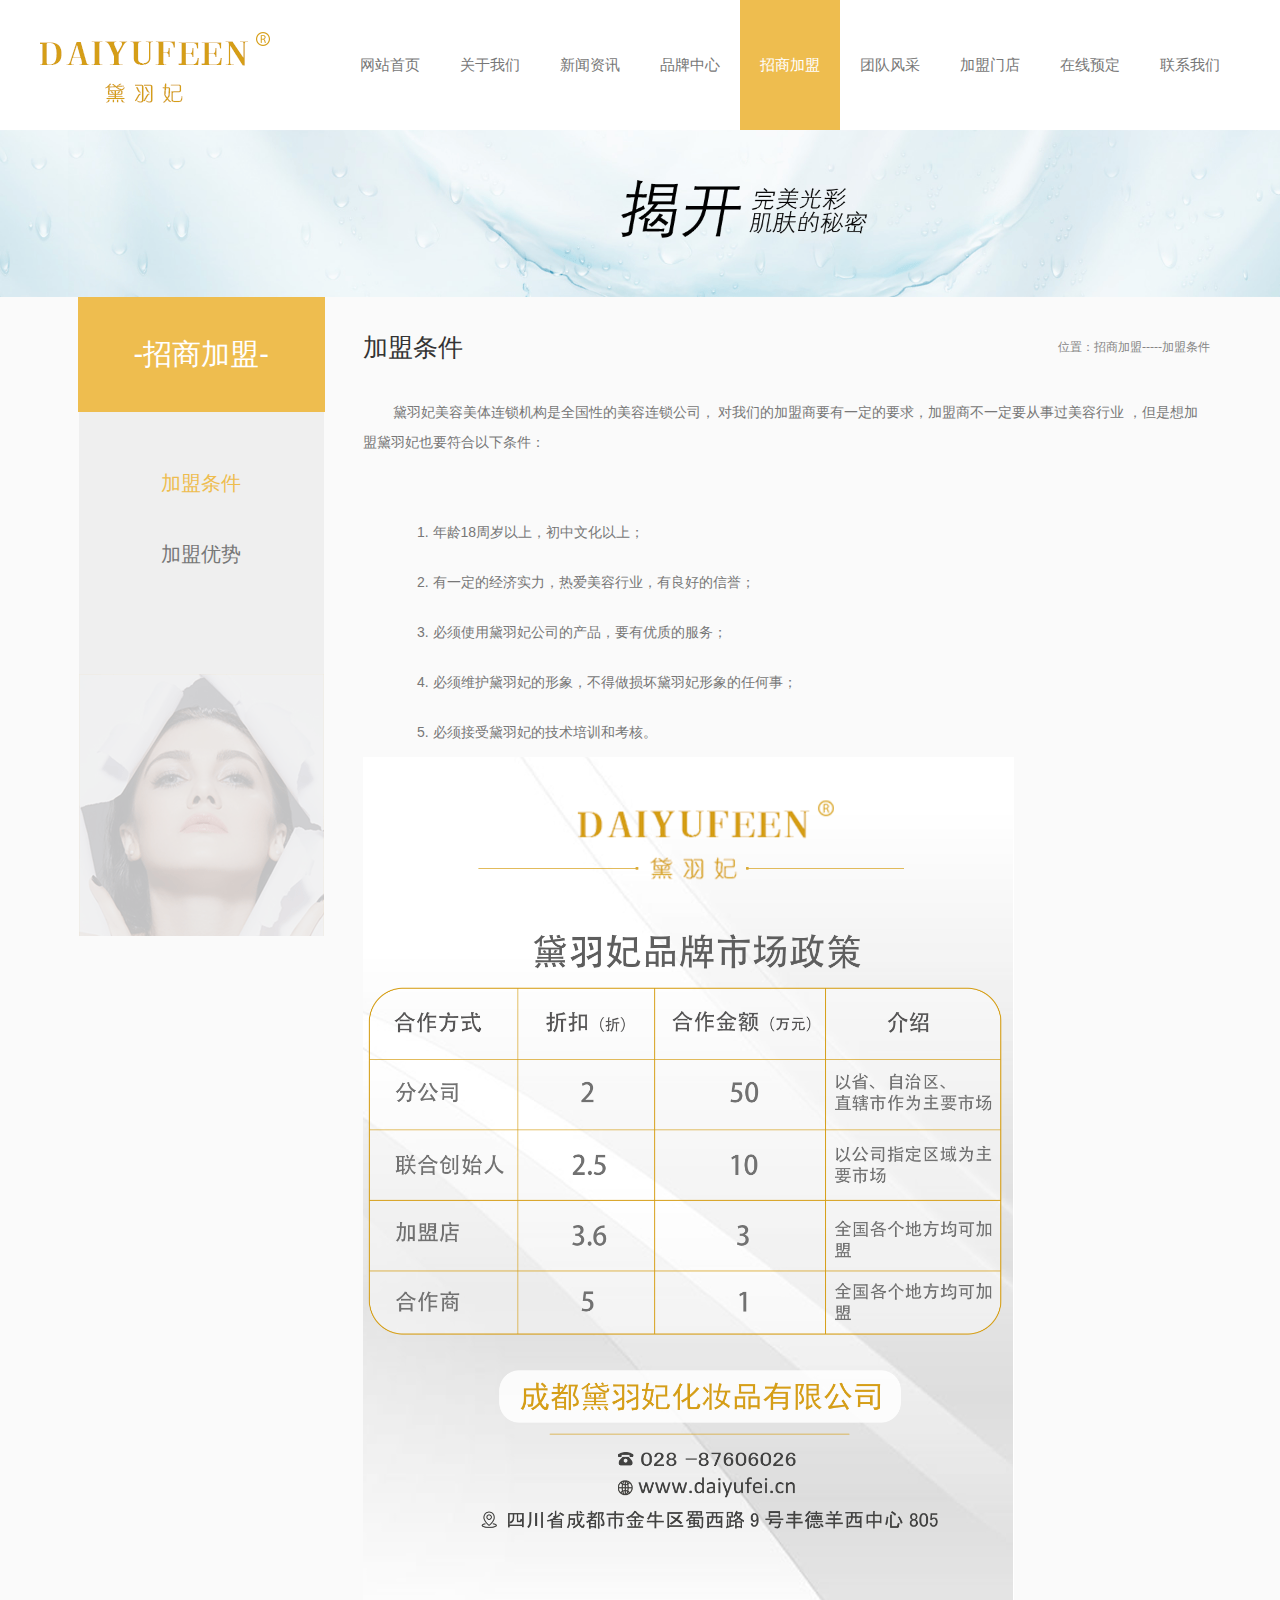
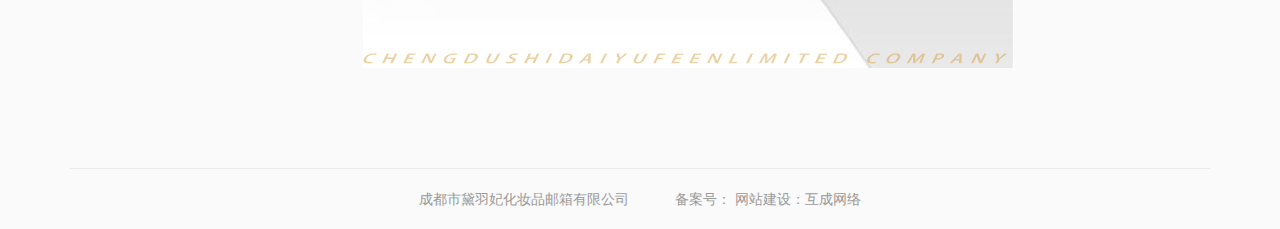
<file: view/jion-investment.html>
<!DOCTYPE html>
<html>
	<head>
		<meta charset="utf-8" />
		<meta name="viewport" content="width=device-width, initial-scale=1.0, maximum-scale=1.0, user-scalable=no">
		<link rel="stylesheet" type="text/css" href="../bootstrap/css/bootstrap.css" />
		<link rel="stylesheet" type="text/css" href="../css/reset.css" />
		<link rel="stylesheet" type="text/css" href="../css/public.css" />
		<link rel="stylesheet" type="text/css" href="../css/join-investment.css" />
		<meta name="keywords" content="黛羽妃化妆品，成都黛羽妃化妆品有限公司，成都化妆品，成都化妆品公司，四川化妆品，四川化妆品公司">
		<meta name="description" content="成都黛羽妃化妆品有限公司总部是一家集研发、生产及销售为一体的专业化妆品OEM/ODM加工企业，在行业内颇具口碑、影响力，公司位于交通便捷、物流发达的广州白云区工业基地，是广州发达、化妆品生产集散地，厂区环室、原料室、灌装妆品所有常规检验项目的检测，全方位保证企业的产品在消费者手中的安全使用，让消费者放心消费。">
		<title>成都黛羽妃化妆品有限公司</title>
	</head>
	<body>

		<div class="box">
			<!--nav start-->
			<div class="wrap">
				<nav class="navbar Z-navbar ">
					<div class="container Z-container ">
						<div class="navbar-header Z-navbar-header">
							<div class="btn-group visible-xs pull-right Z-hidden " style="">
								<button type="button" class="btn btn-warning dropdown-toggle" id="scollBtn" data-toggle="dropdown" aria-haspopup="true"
								 aria-expanded="false">
									<span class="glyphicon glyphicon-tasks" style="font-size: 30px;"></span>
								</button>


								<div class="dropdown-menu out-mask" style="">
									<div id="mask">
										<div class="row">
											<div class="col-xs-12">
												<ul>

													<li>
														<a href="../index.html">
															网站首页
															<span class="glyphicon glyphicon-hand-left "></span>
														</a>
													</li>
													<li>
														<a href="about-us.html">
															关于我们
															<span class="glyphicon glyphicon-hand-left "></span>
														</a>
													</li>
													<li>
														<a href="news.html">
															新闻资讯<span class="glyphicon glyphicon-hand-left "></span>
														</a>
													</li>
													<li><a href="brand-center.html">
															品牌中心<span class="glyphicon glyphicon-hand-left "></span></a></li>
													<li><a href="jion-investment.html">招商加盟<span class="glyphicon glyphicon-hand-left "></span>
														</a>
													</li>
													<li><a href="./view/team-mien.html">
															团队风采<span class="glyphicon glyphicon-hand-left "></span></a></li>
													<li><a href="franchisee.html">加盟门店<span class="glyphicon glyphicon-hand-left "></span>
														</a>
													</li>
													<li><a href="online-reservation.html">在线预定
															<span class="glyphicon glyphicon-hand-left "></span>
														</a>
													</li>
													<li>
														<a href="contact-us.html">
															联系我们<span class="glyphicon glyphicon-hand-left "></span>
														</a>
													</li>
												</ul>
											</div>
										</div>
									</div>
								</div>
							</div>
							<h1>
								<a class="Z-LOGO" href="index.html">
									<img src="../img/header_02.png">
								</a>
							</h1>
							<ul class="nav nav-justified Z-nav hidden-xs">
								<li><a href="../index.html">网站首页</a></li>
								<li class="text-center"><a href="about-us.html">关于我们</a></li>
								<li><a href="news.html">新闻资讯</a></li>
								<li><a href="brand-center.html">品牌中心</a></li>
								<li><a class="active" href="jion-investment.html">招商加盟</a></li>
								<li><a href="team-mien.html">团队风采</a></li>
								<li><a href="franchisee.html">加盟门店</a></li>
								<li><a href="online-reservation.html">在线预定</a></li>
								<li><a href="contact-us.html">联系我们</a></li>
							</ul>
						</div>
					</div>
				</nav>
			</div>
			<!--end of nav-->
			<!--content start-->

			<div class="content">
				<!--banner-->
				<div class="container-fluid Z-all-banner">
					<a href="#">
						<img src="../img/about-us/20160912052441758.png" class="img-responsive">
					</a>
				</div>
				<!--banner-->
				<div class="main container">
					<div class="row z-row">
						<div class="col-lg-3 col-md-3 col-sm-3 hidden-xs">
							<div class="left">
								<div class="z-title">
									<p>-招商加盟-</p>
								</div>
								<div class="z-list ">
									<p><a class="active" href="#">加盟条件</a></p>
									<p><a href="#">加盟优势</a></p>
								</div>


							</div>


						</div>
						<div class="col-lg-9 col-md-9 col-sm-9 col-xs-12 right">
							<h3 class="title">
								<span>加盟条件</span>
								<span>位置：招商加盟-----加盟条件</span>
							</h3>
							<p>
								黛羽妃美容美体连锁机构是全国性的美容连锁公司，
								对我们的加盟商要有一定的要求，加盟商不一定要从事过美容行业
								，但是想加盟黛羽妃也要符合以下条件：</p>
							<ol>
								<li>年龄18周岁以上，初中文化以上；</li>
								<li>有一定的经济实力，热爱美容行业，有良好的信誉；</li>
								<li>必须使用黛羽妃公司的产品，要有优质的服务；</li>
								<li>必须维护黛羽妃的形象，不得做损坏黛羽妃形象的任何事；</li>
								<li>必须接受黛羽妃的技术培训和考核。</li>
							</ol>
							<a href="#">
								<img src="../img/jion-investment/20190930113630425.png" class="img-responsive" >
							</a>
						</div>
					</div>
					<!--footer-->
					<div class="footer  ">
						<p> 成都市黛羽妃化妆品邮箱有限公司
							&nbsp;&nbsp;&nbsp;&nbsp;&nbsp;&nbsp;&nbsp;&nbsp;&nbsp;&nbsp;
							<span>备案号：</span> <span>网站建设：互成网络</span></p>
					</div>
					<!--footer-->
				</div>
				<!--end of content-->
			</div>
			<script src="../js/public.js" type="text/javascript" charset="utf-8"></script>
			<script src="../js/jquery-3.4.1.min.js" type="text/javascript" charset="utf-8"></script>
			<script src="../bootstrap/js/bootstrap.js" type="text/javascript" charset="utf-8"></script>
	</body>
</html>
</file>
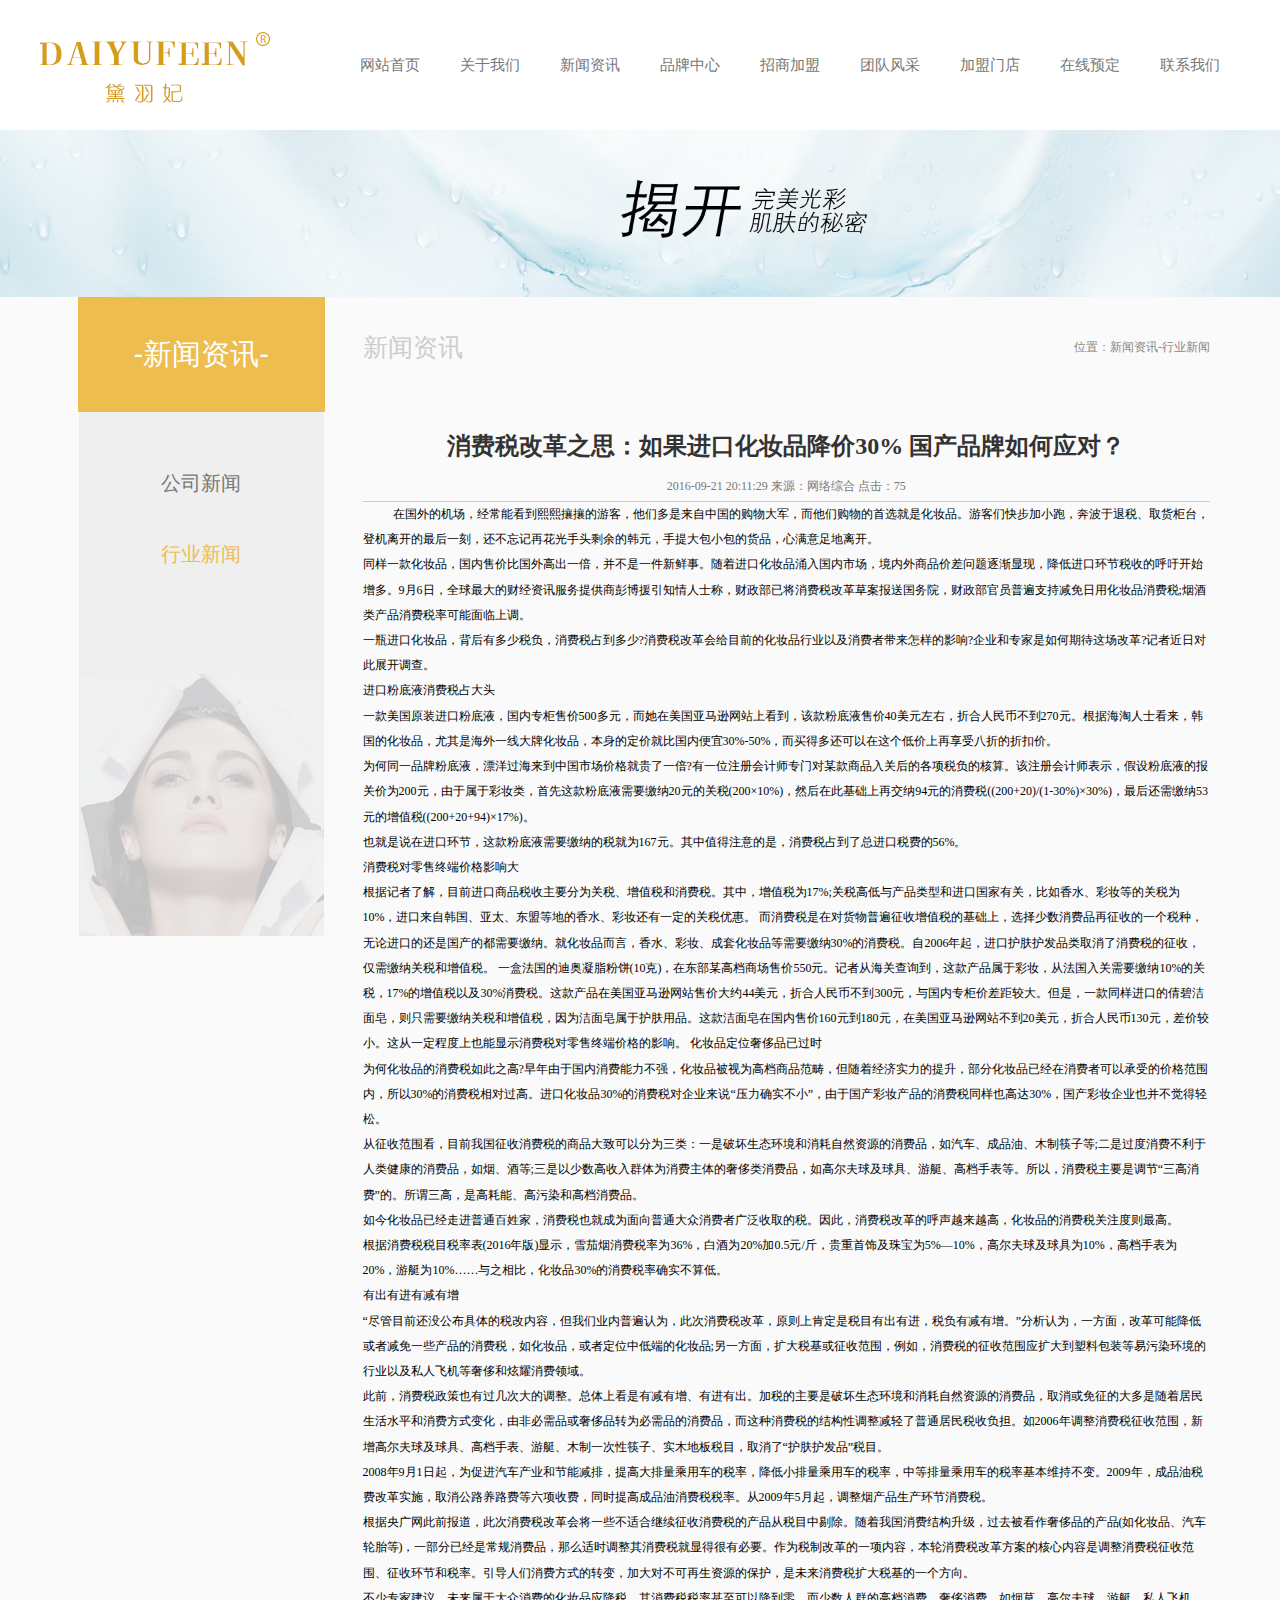
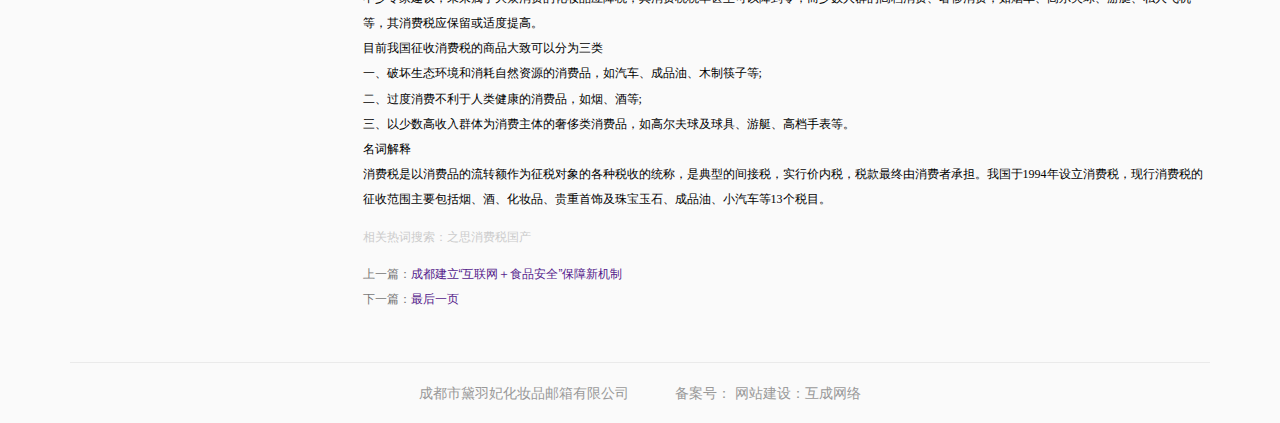
<file: view/news-details.html>
<!DOCTYPE html>
<html>
	<head>
		<meta charset="utf-8" />
		<meta name="viewport" content="width=device-width, initial-scale=1.0, maximum-scale=1.0, user-scalable=no">
		<link rel="stylesheet" type="text/css" href="../bootstrap/css/bootstrap.css" />
		<link rel="stylesheet" type="text/css" href="../css/reset.css" />
		<link rel="stylesheet" type="text/css" href="../css/public.css" />
		<link rel="stylesheet" type="text/css" href="../css/news-details.css" />
		<meta name="keywords" content="黛羽妃化妆品，成都黛羽妃化妆品有限公司，成都化妆品，成都化妆品公司，四川化妆品，四川化妆品公司">
		<meta name="description" content="成都黛羽妃化妆品有限公司总部是一家集研发、生产及销售为一体的专业化妆品OEM/ODM加工企业，在行业内颇具口碑、影响力，公司位于交通便捷、物流发达的广州白云区工业基地，是广州发达、化妆品生产集散地，厂区环室、原料室、灌装妆品所有常规检验项目的检测，全方位保证企业的产品在消费者手中的安全使用，让消费者放心消费。">
		<title>成都黛羽妃化妆品有限公司</title>
	</head>
	<body>

		<div class="box">
			<!--nav start-->
			<div class="wrap">
				<nav class="navbar Z-navbar ">
					<div class="container Z-container ">
						<div class="navbar-header Z-navbar-header">
							<div class="btn-group visible-xs pull-right Z-hidden " style="">
								<button type="button" class="btn btn-warning dropdown-toggle" id="scollBtn" data-toggle="dropdown" aria-haspopup="true"
								 aria-expanded="false">
									<span class="glyphicon glyphicon-tasks" style="font-size: 30px;"></span>
								</button>


								<div class="dropdown-menu out-mask" style="">
									<div id="mask">
										<div class="row">
											<div class="col-xs-12">
												<ul>

													<li>
														<a href="../index.html">
															网站首页
															<span class="glyphicon glyphicon-hand-left "></span>
														</a>
													</li>
													<li>
														<a href="about-us.html">
															关于我们
															<span class="glyphicon glyphicon-hand-left "></span>
														</a>
													</li>
													<li>
														<a href="news.html">
															新闻资讯<span class="glyphicon glyphicon-hand-left "></span>
														</a>
													</li>
													<li><a href="brand-center.html">
															品牌中心<span class="glyphicon glyphicon-hand-left "></span></a></li>
													<li><a href="jion-investment.html">招商加盟<span class="glyphicon glyphicon-hand-left "></span>
														</a>
													</li>
													<li><a href="./view/team-mien.html">
															团队风采<span class="glyphicon glyphicon-hand-left "></span></a></li>
													<li><a href="franchisee.html">加盟门店<span class="glyphicon glyphicon-hand-left "></span>
														</a>
													</li>
													<li><a href="online-reservation.html">在线预定
															<span class="glyphicon glyphicon-hand-left "></span>
														</a>
													</li>
													<li>
														<a href="contact-us.html">
															联系我们<span class="glyphicon glyphicon-hand-left "></span>
														</a>
													</li>
												</ul>
											</div>
										</div>
									</div>
								</div>
							</div>
							<h1>
								<a class="Z-LOGO" href="index.html">
									<img src="../img/header_02.png">
								</a>
							</h1>
							<ul class="nav nav-justified Z-nav hidden-xs">
								<li><a href="../index.html">网站首页</a></li>
								<li class="text-center"><a href="about-us.html">关于我们</a></li>
								<li><a href="news.html">新闻资讯</a></li>
								<li><a href="brand-center.html">品牌中心</a></li>
								<li><a href="jion-investment.html">招商加盟</a></li>
								<li><a href="team-mien.html">团队风采</a></li>
								<li><a href="franchisee.html">加盟门店</a></li>
								<li><a href="online-reservation.html">在线预定</a></li>
								<li><a href="contact-us.html">联系我们</a></li>
							</ul>
						</div>
					</div>
				</nav>
			</div>
			<!--end of nav-->
			<!--content start-->

			<div class="content">
				<!--banner-->
				<div class="container-fluid Z-all-banner">
					<a href="#">
						<img src="../img/about-us/20160912052441758.png" class="img-responsive">
					</a>
				</div>
				<!--banner-->
				<div class="main container">
					<div class="row z-row">
						<div class="col-lg-3 col-md-3 col-sm-3 hidden-xs">
							<div class="left">
								<div class="z-title">
									<p>-新闻资讯-</p>
								</div>
								<div class="z-list ">
									<p><a href="#">公司新闻</a></p>
									<p><a class="active" href="#">行业新闻</a></p>
								</div>


							</div>


						</div>
						<div class="col-lg-9 col-md-9 col-sm-9 col-xs-12 right">
							<h3 class="title">
								<span>新闻资讯 </span>
								<span>位置：新闻资讯-行业新闻 </span>
							</h3>
							<h2>消费税改革之思：如果进口化妆品降价30% 国产品牌如何应对？</h2>
							<p>2016-09-21 20:11:29 来源：网络综合 点击：75</p>
							<p>在国外的机场，经常能看到熙熙攘攘的游客，他们多是来自中国的购物大军，而他们购物的首选就是化妆品。游客们快步加小跑，奔波于退税、取货柜台，登机离开的最后一刻，还不忘记再花光手头剩余的韩元，手提大包小包的货品，心满意足地离开。<br>
								同样一款化妆品，国内售价比国外高出一倍，并不是一件新鲜事。随着进口化妆品涌入国内市场，境内外商品价差问题逐渐显现，降低进口环节税收的呼吁开始增多。9月6日，全球最大的财经资讯服务提供商彭博援引知情人士称，财政部已将消费税改革草案报送国务院，财政部官员普遍支持减免日用化妆品消费税;烟酒类产品消费税率可能面临上调。<br>
								一瓶进口化妆品，背后有多少税负，消费税占到多少?消费税改革会给目前的化妆品行业以及消费者带来怎样的影响?企业和专家是如何期待这场改革?记者近日对此展开调查。<br>
								进口粉底液消费税占大头<br>
								一款美国原装进口粉底液，国内专柜售价500多元，而她在美国亚马逊网站上看到，该款粉底液售价40美元左右，折合人民币不到270元。根据海淘人士看来，韩国的化妆品，尤其是海外一线大牌化妆品，本身的定价就比国内便宜30%-50%，而买得多还可以在这个低价上再享受八折的折扣价。<br>
								为何同一品牌粉底液，漂洋过海来到中国市场价格就贵了一倍?有一位注册会计师专门对某款商品入关后的各项税负的核算。该注册会计师表示，假设粉底液的报关价为200元，由于属于彩妆类，首先这款粉底液需要缴纳20元的关税(200×10%)，然后在此基础上再交纳94元的消费税((200+20)/(1-30%)×30%)，最后还需缴纳53元的增值税((200+20+94)×17%)。<br>
								也就是说在进口环节，这款粉底液需要缴纳的税就为167元。其中值得注意的是，消费税占到了总进口税费的56%。<br>
								消费税对零售终端价格影响大<br>
								根据记者了解，目前进口商品税收主要分为关税、增值税和消费税。其中，增值税为17%;关税高低与产品类型和进口国家有关，比如香水、彩妆等的关税为10%，进口来自韩国、亚太、东盟等地的香水、彩妆还有一定的关税优惠。
								而消费税是在对货物普遍征收增值税的基础上，选择少数消费品再征收的一个税种，无论进口的还是国产的都需要缴纳。就化妆品而言，香水、彩妆、成套化妆品等需要缴纳30%的消费税。自2006年起，进口护肤护发品类取消了消费税的征收，仅需缴纳关税和增值税。
								一盒法国的迪奥凝脂粉饼(10克)，在东部某高档商场售价550元。记者从海关查询到，这款产品属于彩妆，从法国入关需要缴纳10%的关税，17%的增值税以及30%消费税。这款产品在美国亚马逊网站售价大约44美元，折合人民币不到300元，与国内专柜价差距较大。但是，一款同样进口的倩碧洁面皂，则只需要缴纳关税和增值税，因为洁面皂属于护肤用品。这款洁面皂在国内售价160元到180元，在美国亚马逊网站不到20美元，折合人民币130元，差价较小。这从一定程度上也能显示消费税对零售终端价格的影响。
								化妆品定位奢侈品已过时<br>
								为何化妆品的消费税如此之高?早年由于国内消费能力不强，化妆品被视为高档商品范畴，但随着经济实力的提升，部分化妆品已经在消费者可以承受的价格范围内，所以30%的消费税相对过高。进口化妆品30%的消费税对企业来说“压力确实不小”，由于国产彩妆产品的消费税同样也高达30%，国产彩妆企业也并不觉得轻松。<br>
								从征收范围看，目前我国征收消费税的商品大致可以分为三类：一是破坏生态环境和消耗自然资源的消费品，如汽车、成品油、木制筷子等;二是过度消费不利于人类健康的消费品，如烟、酒等;三是以少数高收入群体为消费主体的奢侈类消费品，如高尔夫球及球具、游艇、高档手表等。所以，消费税主要是调节“三高消费”的。所谓三高，是高耗能、高污染和高档消费品。<br>
								如今化妆品已经走进普通百姓家，消费税也就成为面向普通大众消费者广泛收取的税。因此，消费税改革的呼声越来越高，化妆品的消费税关注度则最高。<br>
								根据消费税税目税率表(2016年版)显示，雪茄烟消费税率为36%，白酒为20%加0.5元/斤，贵重首饰及珠宝为5%—10%，高尔夫球及球具为10%，高档手表为20%，游艇为10%……与之相比，化妆品30%的消费税率确实不算低。<br>
								有出有进有减有增<br>
								“尽管目前还没公布具体的税改内容，但我们业内普遍认为，此次消费税改革，原则上肯定是税目有出有进，税负有减有增。”分析认为，一方面，改革可能降低或者减免一些产品的消费税，如化妆品，或者定位中低端的化妆品;另一方面，扩大税基或征收范围，例如，消费税的征收范围应扩大到塑料包装等易污染环境的行业以及私人飞机等奢侈和炫耀消费领域。<br>
								此前，消费税政策也有过几次大的调整。总体上看是有减有增、有进有出。加税的主要是破坏生态环境和消耗自然资源的消费品，取消或免征的大多是随着居民生活水平和消费方式变化，由非必需品或奢侈品转为必需品的消费品，而这种消费税的结构性调整减轻了普通居民税收负担。如2006年调整消费税征收范围，新增高尔夫球及球具、高档手表、游艇、木制一次性筷子、实木地板税目，取消了“护肤护发品”税目。<br>
								2008年9月1日起，为促进汽车产业和节能减排，提高大排量乘用车的税率，降低小排量乘用车的税率，中等排量乘用车的税率基本维持不变。2009年，成品油税费改革实施，取消公路养路费等六项收费，同时提高成品油消费税税率。从2009年5月起，调整烟产品生产环节消费税。<br>
								根据央广网此前报道，此次消费税改革会将一些不适合继续征收消费税的产品从税目中剔除。随着我国消费结构升级，过去被看作奢侈品的产品(如化妆品、汽车轮胎等)，一部分已经是常规消费品，那么适时调整其消费税就显得很有必要。作为税制改革的一项内容，本轮消费税改革方案的核心内容是调整消费税征收范围、征收环节和税率。引导人们消费方式的转变，加大对不可再生资源的保护，是未来消费税扩大税基的一个方向。<br>
								不少专家建议，未来属于大众消费的化妆品应降税，其消费税税率甚至可以降到零，而少数人群的高档消费、奢侈消费，如烟草、高尔夫球、游艇、私人飞机等，其消费税应保留或适度提高。<br>
								目前我国征收消费税的商品大致可以分为三类<br>
								一、破坏生态环境和消耗自然资源的消费品，如汽车、成品油、木制筷子等;<br>
								二、过度消费不利于人类健康的消费品，如烟、酒等;<br>
								三、以少数高收入群体为消费主体的奢侈类消费品，如高尔夫球及球具、游艇、高档手表等。<br>
								名词解释<br>
								消费税是以消费品的流转额作为征税对象的各种税收的统称，是典型的间接税，实行价内税，税款最终由消费者承担。我国于1994年设立消费税，现行消费税的征收范围主要包括烟、酒、化妆品、贵重首饰及珠宝玉石、成品油、小汽车等13个税目。</p>
						
								<span>相关热词搜索：之思消费税国产</span><br>
								<span>上一篇：<a href="#">成都建立“互联网＋食品安全”保障新机制</a></span><br>
								<span>下一篇：<a href="#">最后一页</a></span><br>
						
						</div>
					</div>
					<!--footer-->
					<div class="footer  ">
						<p> 成都市黛羽妃化妆品邮箱有限公司
							&nbsp;&nbsp;&nbsp;&nbsp;&nbsp;&nbsp;&nbsp;&nbsp;&nbsp;&nbsp;
							<span>备案号：</span> <span>网站建设：互成网络</span></p>
					</div>
					<!--footer-->
				</div>
				<!--end of content-->
			</div>
			<script src="../js/public.js" type="text/javascript" charset="utf-8"></script>
			<script src="../js/jquery-3.4.1.min.js" type="text/javascript" charset="utf-8"></script>
			<script src="../bootstrap/js/bootstrap.js" type="text/javascript" charset="utf-8"></script>
	</body>
</html>
</file>
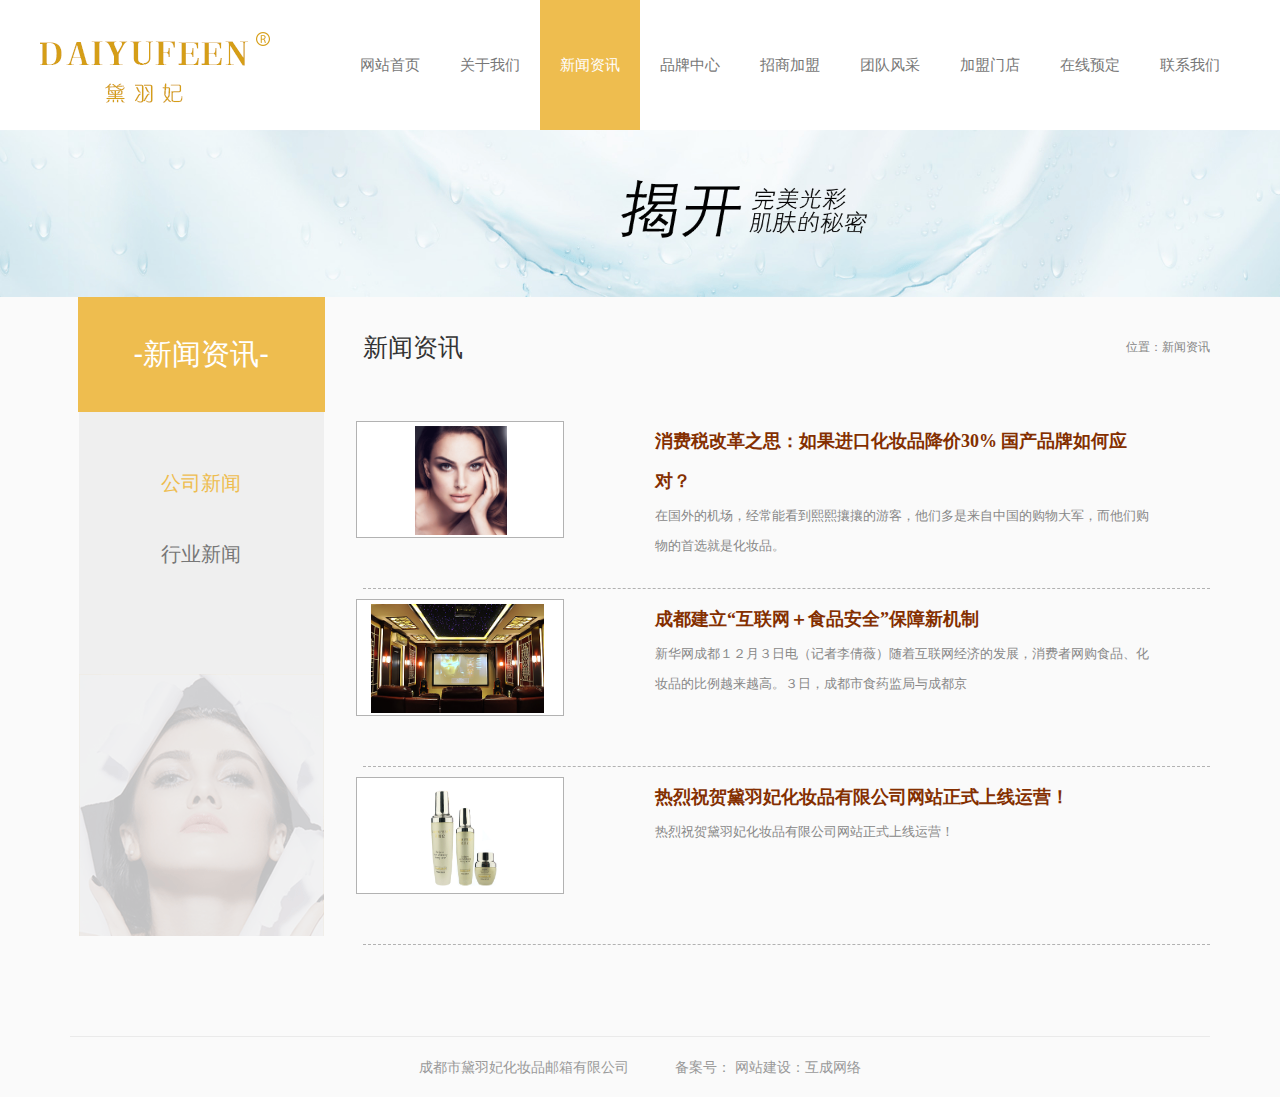
<file: view/news.html>
<!DOCTYPE html>
<html>
	<head>
		<meta charset="utf-8" />
		<meta name="viewport" content="width=device-width, initial-scale=1.0, maximum-scale=1.0, user-scalable=no">
		<link rel="stylesheet" type="text/css" href="../bootstrap/css/bootstrap.css" />
		<link rel="stylesheet" type="text/css" href="../css/reset.css" />
		<link rel="stylesheet" type="text/css" href="../css/public.css" />
		<link rel="stylesheet" type="text/css" href="../css/news.css" />
		<meta name="keywords" content="黛羽妃化妆品，成都黛羽妃化妆品有限公司，成都化妆品，成都化妆品公司，四川化妆品，四川化妆品公司">
		<meta name="description" content="成都黛羽妃化妆品有限公司总部是一家集研发、生产及销售为一体的专业化妆品OEM/ODM加工企业，在行业内颇具口碑、影响力，公司位于交通便捷、物流发达的广州白云区工业基地，是广州发达、化妆品生产集散地，厂区环室、原料室、灌装妆品所有常规检验项目的检测，全方位保证企业的产品在消费者手中的安全使用，让消费者放心消费。">
		<title>成都黛羽妃化妆品有限公司</title>
	</head>
	<body>

		<div class="box">
			<!--nav start-->
			<div class="wrap">
				<nav class="navbar Z-navbar ">
					<div class="container Z-container ">
						<div class="navbar-header Z-navbar-header">
							<div class="btn-group visible-xs pull-right Z-hidden " style="">
								<button type="button" class="btn btn-warning dropdown-toggle" id="scollBtn" data-toggle="dropdown" aria-haspopup="true"
								 aria-expanded="false">
									<span class="glyphicon glyphicon-tasks" style="font-size: 30px;"></span>
								</button>


								<div class="dropdown-menu out-mask" style="">
									<div id="mask">
										<div class="row">
											<div class="col-xs-12">
												<ul>

													<li>
														<a href="../index.html">
															网站首页
															<span class="glyphicon glyphicon-hand-left "></span>
														</a>
													</li>
													<li>
														<a href="about-us.html">
															关于我们
															<span class="glyphicon glyphicon-hand-left "></span>
														</a>
													</li>
													<li>
														<a href="news.html">
															新闻资讯<span class="glyphicon glyphicon-hand-left "></span>
														</a>
													</li>
													<li><a href="brand-center.html">
															品牌中心<span class="glyphicon glyphicon-hand-left "></span></a></li>
													<li><a href="jion-investment.html">招商加盟<span class="glyphicon glyphicon-hand-left "></span>
														</a>
													</li>
													<li><a href="./view/team-mien.html">
															团队风采<span class="glyphicon glyphicon-hand-left "></span></a></li>
													<li><a href="franchisee.html">加盟门店<span class="glyphicon glyphicon-hand-left "></span>
														</a>
													</li>
													<li><a href="online-reservation.html">在线预定
															<span class="glyphicon glyphicon-hand-left "></span>
														</a>
													</li>
													<li>
														<a href="contact-us.html">
															联系我们<span class="glyphicon glyphicon-hand-left "></span>
														</a>
													</li>
												</ul>
											</div>
										</div>
									</div>
								</div>
							</div>
							<h1>
								<a class="Z-LOGO" href="index.html">
									<img src="../img/header_02.png">
								</a>
							</h1>
							<ul class="nav nav-justified Z-nav hidden-xs">
								<li><a href="../index.html">网站首页</a></li>
								<li class="text-center"><a  href="about-us.html">关于我们</a></li>
								<li ><a class="active" href="news.html">新闻资讯</a></li>
								<li><a href="brand-center.html">品牌中心</a></li>
								<li><a href="jion-investment.html">招商加盟</a></li>
								<li><a href="team-mien.html">团队风采</a></li>
								<li><a href="franchisee.html">加盟门店</a></li>
								<li><a href="online-reservation.html">在线预定</a></li>
								<li><a href="contact-us.html">联系我们</a></li>
							</ul>
						</div>
					</div>
				</nav>
			</div>
			<!--end of nav-->
			<!--content start-->

			<div class="content">
				<!--banner-->
				<div class="container-fluid Z-all-banner">
					<a href="#">
						<img src="../img/about-us/20160912052441758.png" class="img-responsive">
					</a>
				</div>
				<!--banner-->
				<div class="main container">
					<div class="row z-row">
						<div class="col-lg-3 col-md-3 col-sm-3 hidden-xs">
							<div class="left">
								<div class="z-title">
									<p>-新闻资讯-</p>
								</div>
								<div class="z-list ">
									<p><a class="active" href="#">公司新闻</a></p>
									<p><a href="#">行业新闻</a></p>
								</div>


							</div>


						</div>
						<div class="col-lg-9 col-md-9 col-sm-9 col-xs-12 right">
							<h3 class="title">
								<span>新闻资讯 </span>
								<span>位置：新闻资讯 </span>
							</h3>
							<ul>
								<li>
									<div class="row">
										<div class="col-lg-4 col-md-4 col-sm-12 left text-center">
											<div>
												<a href="#">
													<img src="../img/news/20160913102853139.png" >
												</a>
										</div>
										</div>
										<div class="col-lg-7 col-md-7 col-sm-12 right">
											
												<p><a href="news-details.html">消费税改革之思：如果进口化妆品降价30% 国产品牌如何应对？</a></p>
												<p>在国外的机场，经常能看到熙熙攘攘的游客，他们多是来自中国的购物大军，而他们购物的首选就是化妆品。</p>
											
										</div>
										
									</div>
								</li>
								<li>
									<div class="row">
										<div class="col-lg-4 col-md-4 col-sm-12 left text-center">
											<div class="er">
												<a  href="#">
													<img src="../img/news/20160729043735476.jpg" >
												</a>
										</div>
										</div>
										<div class="col-lg-7 col-md-7 col-sm-12 right">
											
												<p><a href="">成都建立“互联网＋食品安全”保障新机制</a></p>
												<p>   新华网成都１２月３日电（记者李倩薇）随着互联网经济的发展，消费者网购食品、化妆品的比例越来越高。３日，成都市食药监局与成都京   </p>
											
										</div>
										
									</div>
								</li>
								<li>
									<div class="row">
										<div class="col-lg-4 col-md-4 col-sm-12 left text-center">
											<div>
												<a href="#">
													<img src="../img/news/20160913102946780.png" >
												</a>
										</div>
										</div>
										<div class="col-lg-7 col-md-7 col-sm-12 right">
											
												<p><a href="">热烈祝贺黛羽妃化妆品有限公司网站正式上线运营！</a></p>
												<p>热烈祝贺黛羽妃化妆品有限公司网站正式上线运营！</p>
											
										</div>
										
									</div>
								</li>
							</ul>
						</div>
					</div>
					<!--footer-->
					<div class="footer  ">
						<p> 成都市黛羽妃化妆品邮箱有限公司
							&nbsp;&nbsp;&nbsp;&nbsp;&nbsp;&nbsp;&nbsp;&nbsp;&nbsp;&nbsp;
							<span>备案号：</span> <span>网站建设：互成网络</span></p>
					</div>
					<!--footer-->
				</div>
				<!--end of content-->
			</div>
			<script src="../js/public.js" type="text/javascript" charset="utf-8"></script>
			<script src="../js/jquery-3.4.1.min.js" type="text/javascript" charset="utf-8"></script>
			<script src="../bootstrap/js/bootstrap.js" type="text/javascript" charset="utf-8"></script>
	</body>
</html>
</file>
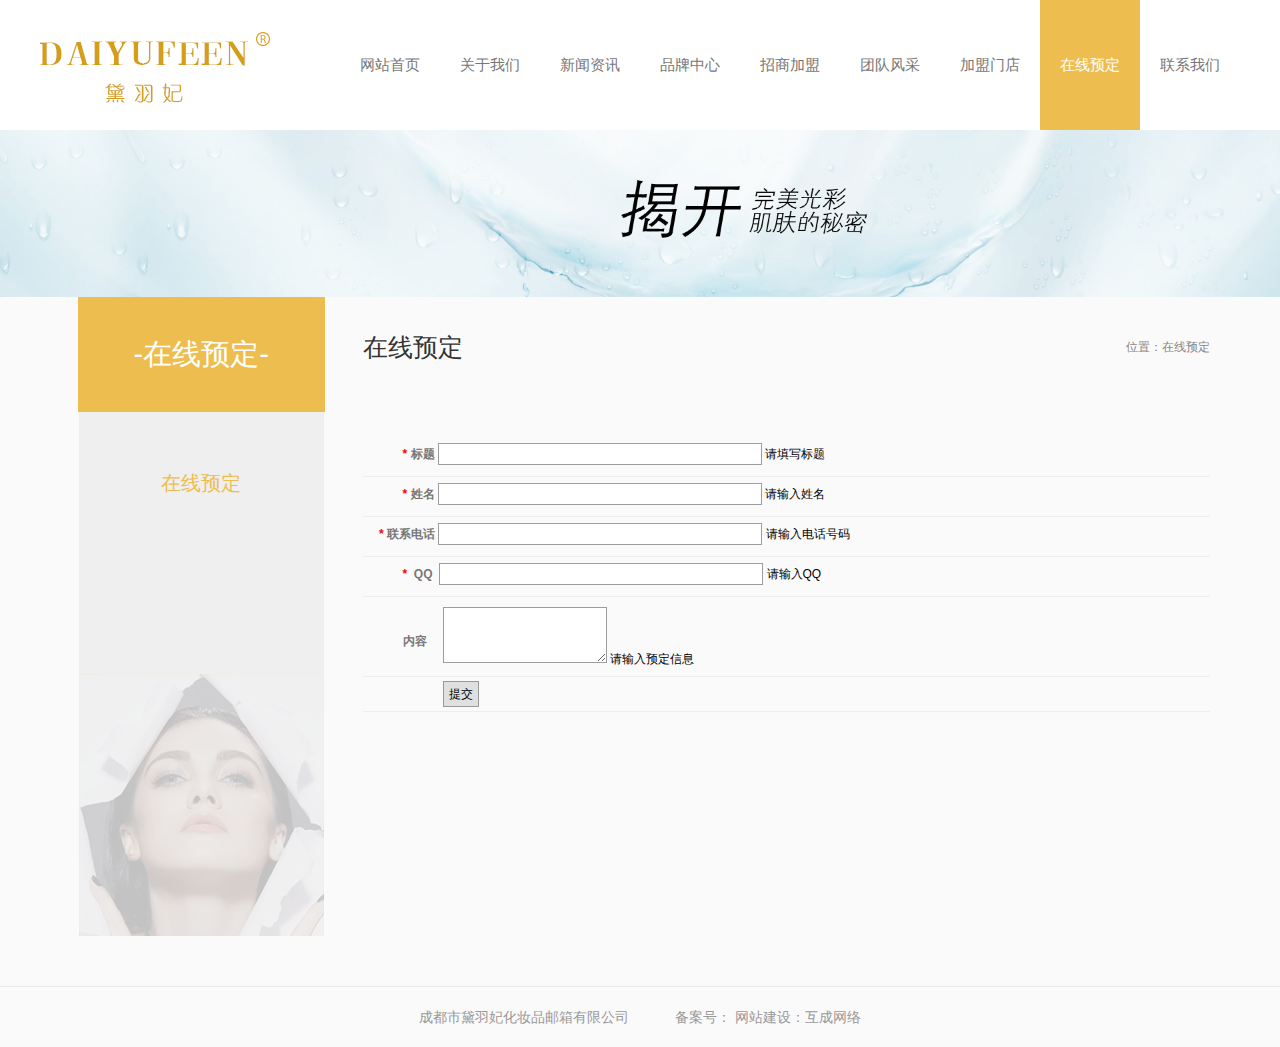
<file: view/online-reservation.html>
<!DOCTYPE html>
<html>
	<head>
		<meta charset="utf-8" />
		<meta name="viewport" content="width=device-width, initial-scale=1.0, maximum-scale=1.0, user-scalable=no">
		<link rel="stylesheet" type="text/css" href="../bootstrap/css/bootstrap.css" />
		<link rel="stylesheet" type="text/css" href="../css/reset.css" />
		<link rel="stylesheet" type="text/css" href="../css/public.css" />
		<link rel="stylesheet" type="text/css" href="../css/online-reservation.css" />
		<meta name="keywords" content="黛羽妃化妆品，成都黛羽妃化妆品有限公司，成都化妆品，成都化妆品公司，四川化妆品，四川化妆品公司">
		<meta name="description" content="成都黛羽妃化妆品有限公司总部是一家集研发、生产及销售为一体的专业化妆品OEM/ODM加工企业，在行业内颇具口碑、影响力，公司位于交通便捷、物流发达的广州白云区工业基地，是广州发达、化妆品生产集散地，厂区环室、原料室、灌装妆品所有常规检验项目的检测，全方位保证企业的产品在消费者手中的安全使用，让消费者放心消费。">
		<title>成都黛羽妃化妆品有限公司</title>
	</head>
	<body>

		<div class="box">
			<!--nav start-->
			<div class="wrap">
				<nav class="navbar Z-navbar ">
					<div class="container Z-container ">
						<div class="navbar-header Z-navbar-header">
							<div class="btn-group visible-xs pull-right Z-hidden " style="">
								<button type="button" class="btn btn-warning dropdown-toggle" id="scollBtn" data-toggle="dropdown" aria-haspopup="true"
								 aria-expanded="false">
									<span class="glyphicon glyphicon-tasks" style="font-size: 30px;"></span>
								</button>


								<div class="dropdown-menu out-mask" style="">
									<div id="mask">
										<div class="row">
											<div class="col-xs-12">
												<ul>

													<li>
														<a href="../index.html">
															网站首页
															<span class="glyphicon glyphicon-hand-left "></span>
														</a>
													</li>
													<li>
														<a href="about-us.html">
															关于我们
															<span class="glyphicon glyphicon-hand-left "></span>
														</a>
													</li>
													<li>
														<a href="news.html">
															新闻资讯<span class="glyphicon glyphicon-hand-left "></span>
														</a>
													</li>
													<li><a href="brand-center.html">
															品牌中心<span class="glyphicon glyphicon-hand-left "></span></a></li>
													<li><a href="jion-investment.html">招商加盟<span class="glyphicon glyphicon-hand-left "></span>
														</a>
													</li>
													<li><a href="./view/team-mien.html">
															团队风采<span class="glyphicon glyphicon-hand-left "></span></a></li>
													<li><a href="franchisee.html">加盟门店<span class="glyphicon glyphicon-hand-left "></span>
														</a>
													</li>
													<li><a href="online-reservation.html">在线预定
															<span class="glyphicon glyphicon-hand-left "></span>
														</a>
													</li>
													<li>
														<a href="contact-us.html">
															联系我们<span class="glyphicon glyphicon-hand-left "></span>
														</a>
													</li>
												</ul>
											</div>
										</div>
									</div>
								</div>
							</div>
							<h1>
								<a class="Z-LOGO" href="index.html">
									<img src="../img/header_02.png">
								</a>
							</h1>
							<ul class="nav nav-justified Z-nav hidden-xs">
								<li ><a href="../index.html">网站首页</a></li>
								<li><a  href="about-us.html">关于我们</a></li>
								<li><a href="news.html">新闻资讯</a></li>
								<li ><a href="brand-center.html">品牌中心</a></li>
								<li><a href="jion-investment.html">招商加盟</a></li>
								<li><a   href="team-mien.html">团队风采</a></li>
								<li><a  href="franchisee.html">加盟门店</a></li>
								<li><a class="active" href="online-reservation.html">在线预定</a></li>
								<li><a href="contact-us.html">联系我们</a></li>
							</ul>
						</div>
					</div>
				</nav>
			</div>
			<!--end of nav-->
			<!--content start-->

			<div class="content">
				<!--banner-->
				<div class="container-fluid Z-all-banner">
					<a href="#">
						<img src="../img/about-us/20160912052441758.png" class="img-responsive">
					</a>
				</div>
				<!--banner-->
				<div class="main container">
					<div class="row z-row">
						<div class="col-lg-3 col-md-3 col-sm-3 hidden-xs">
							<div class="left">
								<div class="z-title">
								<p>-在线预定-</p>
								</div>
								<div class="z-list ">
								<p><a class="active" href="#">在线预定</a></p>
								
								
								
								</div>
							</div>
						</div>
						<div class="col-lg-9 col-md-9 col-sm-9 col-xs-12 right">
							<h3 class="title">
								<span>在线预定 </span>
								<span>位置：在线预定 </span>
							</h3>
							<form action="" method="">
								
								<div class="">
									<label for="inp1"><span>*</span> 标题</label>
									<input type="text" name="" id="inp1" value="" />
									<span>请填写标题</span>
								</div>
								<div class="">
									<label for="inp2"><span>*</span> 姓名	</label>
									<input type="text" name="" id="inp2" value="" />
									<span>请输入姓名</span>
								</div>
								<div class="">
									<label for="inp3"><span>*</span>  联系电话</label>
									<input type="text" name="" id="inp3" value="" />
									<span>请输入电话号码</span>
								</div>
								<div class="">
									<label for="inp4"><span>*</span>&nbsp; QQ&nbsp;	</label>
									<input type="text" name="" id="inp4" value="" />
									<span> 请输入QQ</span>
								</div>
								<div class="">
									<label for="inp5">&nbsp; 内容&nbsp;	</label>
									<textarea rows="3" cols=""></textarea>
									<span> 请输入预定信息</span>
								</div>
								<div class="">
									<button type="button">提交</button>
								</div>
								
							</form>
							
							
							
						
							
						</div>
					</div>
				</div>
				<!--footer-->
				<div class="footer  ">
					<p> 成都市黛羽妃化妆品邮箱有限公司
						&nbsp;&nbsp;&nbsp;&nbsp;&nbsp;&nbsp;&nbsp;&nbsp;&nbsp;&nbsp;
						<span>备案号：</span> <span>网站建设：互成网络</span></p>
				</div>
				<!--footer-->
			</div>
			<!--end of content-->
		</div>
		<script src="../js/public.js" type="text/javascript" charset="utf-8"></script>
		<script src="../js/jquery-3.4.1.min.js" type="text/javascript" charset="utf-8"></script>
		<script src="../bootstrap/js/bootstrap.js" type="text/javascript" charset="utf-8"></script>
	</body>
</html>
</file>
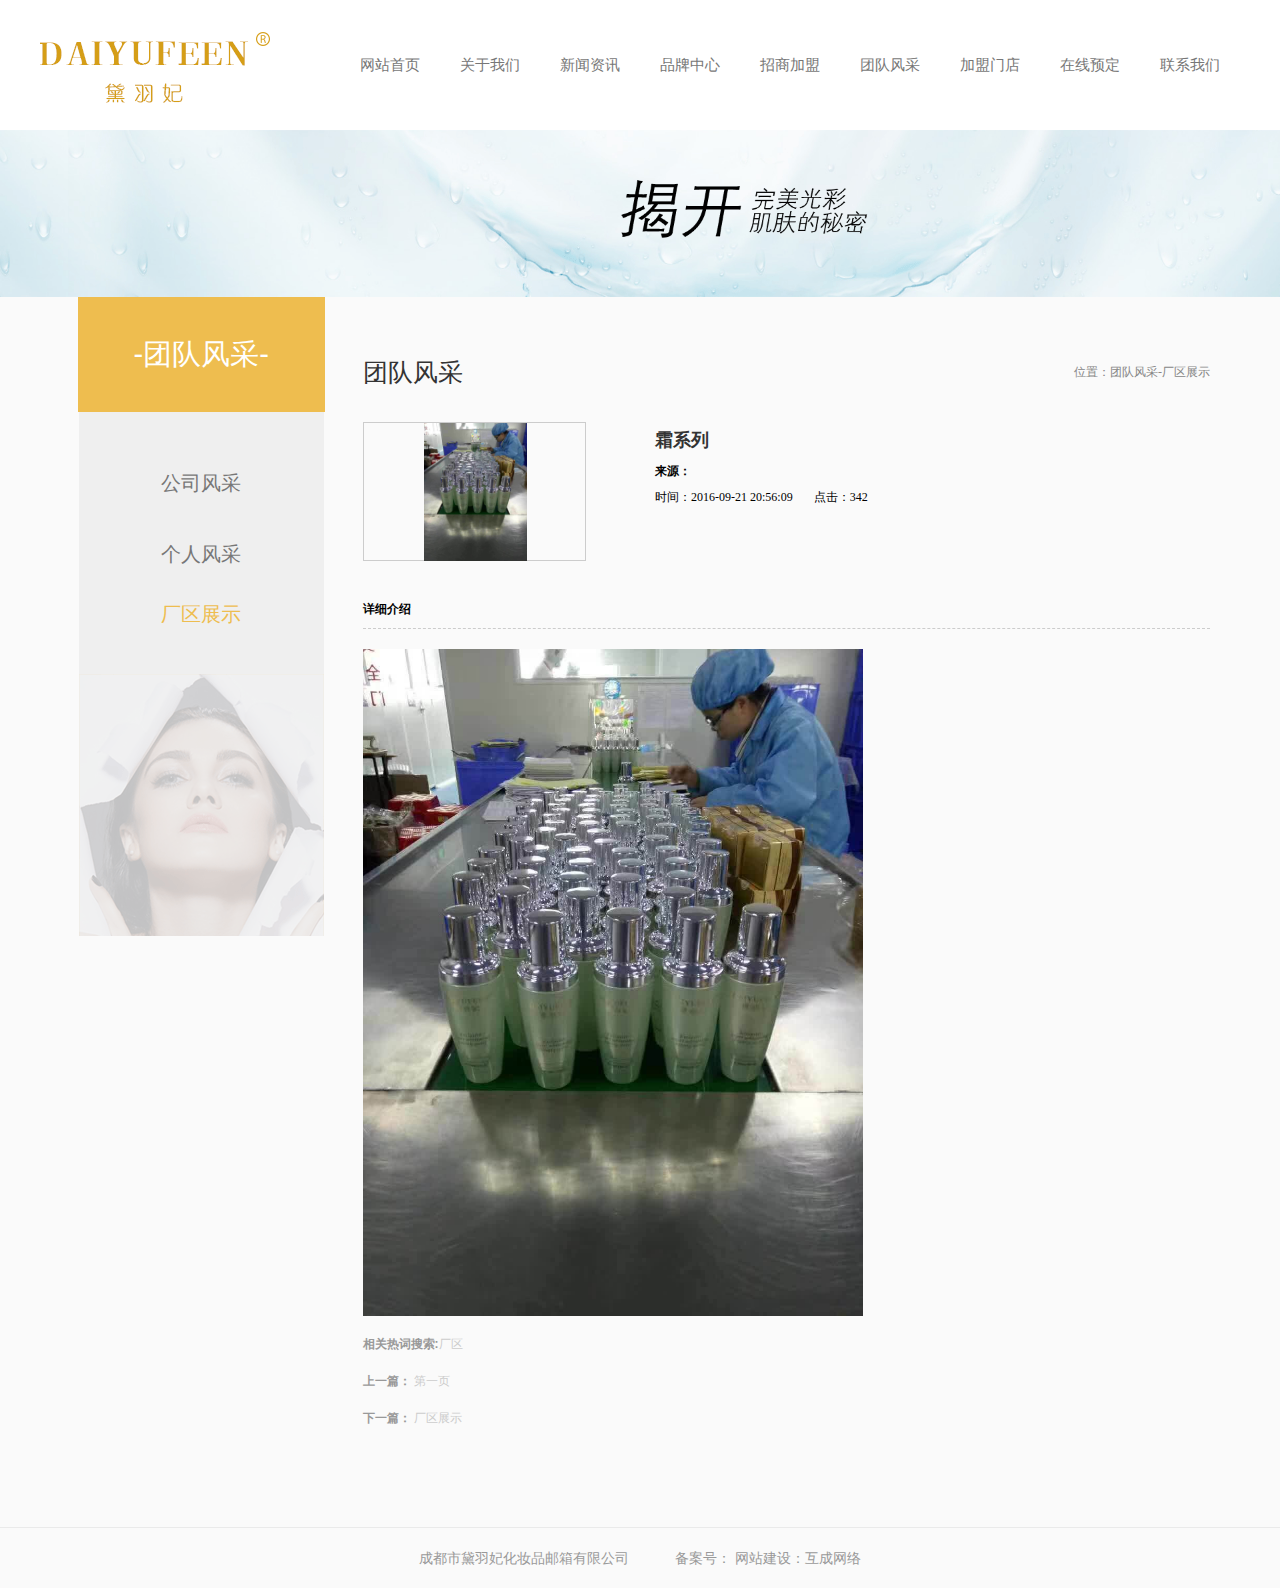
<file: view/team-details.html>
<!DOCTYPE html>
<html>
	<head>
		<meta charset="utf-8" />
		<meta name="viewport" content="width=device-width, initial-scale=1.0, maximum-scale=1.0, user-scalable=no">
		<link rel="stylesheet" type="text/css" href="../bootstrap/css/bootstrap.css" />
		<link rel="stylesheet" type="text/css" href="../css/reset.css" />
		<link rel="stylesheet" type="text/css" href="../css/public.css" />
		<link rel="stylesheet" type="text/css" href="../css/team-details.css" />
		<meta name="keywords" content="黛羽妃化妆品，成都黛羽妃化妆品有限公司，成都化妆品，成都化妆品公司，四川化妆品，四川化妆品公司">
		<meta name="description" content="成都黛羽妃化妆品有限公司总部是一家集研发、生产及销售为一体的专业化妆品OEM/ODM加工企业，在行业内颇具口碑、影响力，公司位于交通便捷、物流发达的广州白云区工业基地，是广州发达、化妆品生产集散地，厂区环室、原料室、灌装妆品所有常规检验项目的检测，全方位保证企业的产品在消费者手中的安全使用，让消费者放心消费。">
		<title>成都黛羽妃化妆品有限公司</title>
	</head>
	<body>

		<div class="box">
			<!--nav start-->
			<div class="wrap">
				<nav class="navbar Z-navbar ">
					<div class="container Z-container ">
						<div class="navbar-header Z-navbar-header">
							<div class="btn-group visible-xs pull-right Z-hidden " style="">
								<button type="button" class="btn btn-warning dropdown-toggle" id="scollBtn" data-toggle="dropdown" aria-haspopup="true"
								 aria-expanded="false">
									<span class="glyphicon glyphicon-tasks" style="font-size: 30px;"></span>
								</button>


								<div class="dropdown-menu out-mask" style="">
									<div id="mask">
										<div class="row">
											<div class="col-xs-12">
												<ul>

													<li>
														<a href="../index.html">
															网站首页
															<span class="glyphicon glyphicon-hand-left "></span>
														</a>
													</li>
													<li>
														<a href="about-us.html">
															关于我们
															<span class="glyphicon glyphicon-hand-left "></span>
														</a>
													</li>
													<li>
														<a href="news.html">
															新闻资讯<span class="glyphicon glyphicon-hand-left "></span>
														</a>
													</li>
													<li><a href="brand-center.html">
															品牌中心<span class="glyphicon glyphicon-hand-left "></span></a></li>
													<li><a href="jion-investment.html">招商加盟<span class="glyphicon glyphicon-hand-left "></span>
														</a>
													</li>
													<li><a href="./view/team-mien.html">
															团队风采<span class="glyphicon glyphicon-hand-left "></span></a></li>
													<li><a href="franchisee.html">加盟门店<span class="glyphicon glyphicon-hand-left "></span>
														</a>
													</li>
													<li><a href="online-reservation.html">在线预定
															<span class="glyphicon glyphicon-hand-left "></span>
														</a>
													</li>
													<li>
														<a href="contact-us.html">
															联系我们<span class="glyphicon glyphicon-hand-left "></span>
														</a>
													</li>
												</ul>
											</div>
										</div>
									</div>
								</div>
							</div>
							<h1>
								<a class="Z-LOGO" href="index.html">
									<img src="../img/header_02.png">
								</a>
							</h1>
							<ul class="nav nav-justified Z-nav hidden-xs">
								<li ><a href="../index.html">网站首页</a></li>
								<li><a  href="about-us.html">关于我们</a></li>
								<li><a href="news.html">新闻资讯</a></li>
								<li ><a href="brand-center.html">品牌中心</a></li>
								<li><a href="jion-investment.html">招商加盟</a></li>
								<li><a  href="team-mien.html">团队风采</a></li>
								<li><a href="franchisee.html">加盟门店</a></li>
								<li><a href="online-reservation.html">在线预定</a></li>
								<li><a href="contact-us.html">联系我们</a></li>
							</ul>
						</div>
					</div>
				</nav>
			</div>
			<!--end of nav-->
			<!--content start-->

			<div class="content">
				<!--banner-->
				<div class="container-fluid Z-all-banner">
					<a href="#">
						<img src="../img/about-us/20160912052441758.png" class="img-responsive">
					</a>
				</div>
				<!--banner-->
				<div class="main container">
					<div class="row z-row">
						<div class="col-lg-3 col-md-3 col-sm-3 hidden-xs">
							<div class="left">
								<div class="z-title">
								<p>-团队风采-</p>
								</div>
								<div class="z-list ">
								<p><a  href="#">公司风采</a></p>
								<p><a href="#">个人风采</a></p>
								<p><a class="active" href="#">厂区展示</a></p>
								
								</div>
							</div>
						</div>
						<div class="col-lg-9 col-md-9 col-sm-9 col-xs-12 right">
							<h3 class="title">
								<span>团队风采 </span>
								<span>位置：团队风采-厂区展示 </span>
							</h3>
							<div class="row">
								<div class="col-lg-4 col-md-4 col-sm-12 col-xs-12">
									<div class="c-img">
										<a href="../img/team/20170710041139150.jpg">
											<img src="../img/team/20170710041139150.jpg" alt="霜系列">
										</a>
									</div>
								</div>
								<div class="col-lg-8 col-md-8 col-sm-12 col-xs-12">
									<div class="c-right">
										<h3>霜系列</h3>
										<p>来源：</p>
										<span>时间：2016-09-21 20:56:09&nbsp; &nbsp;&nbsp; &nbsp; 点击：342</span>
									</div>
								</div>
							</div>
							<p>详细介绍</p>
							<div class="out-img">
								<a class="z-img" href="../img/team/20170710041139150.jpg">
									<img src="../img/team/20170710041139150.jpg" class="img-responsive">
								</a>
							</div>	
							<span class="zxy-span"><strong>相关热词搜索:</strong>厂区 </span><br>
							<span class="zxy-span"><strong>上一篇：</strong> 第一页</span><br>
							<span class="zxy-span"><strong>下一篇：</strong> 厂区展示</span><br>
							
							
							
						</div>
					</div>
				</div>
				<!--footer-->
				<div class="footer  ">
					<p> 成都市黛羽妃化妆品邮箱有限公司
						&nbsp;&nbsp;&nbsp;&nbsp;&nbsp;&nbsp;&nbsp;&nbsp;&nbsp;&nbsp;
						<span>备案号：</span> <span>网站建设：互成网络</span></p>
				</div>
				<!--footer-->
			</div>
			<!--end of content-->
		</div>
		<script src="../js/public.js" type="text/javascript" charset="utf-8"></script>
		<script src="../js/jquery-3.4.1.min.js" type="text/javascript" charset="utf-8"></script>
		<script src="../bootstrap/js/bootstrap.js" type="text/javascript" charset="utf-8"></script>
	</body>
</html>
</file>
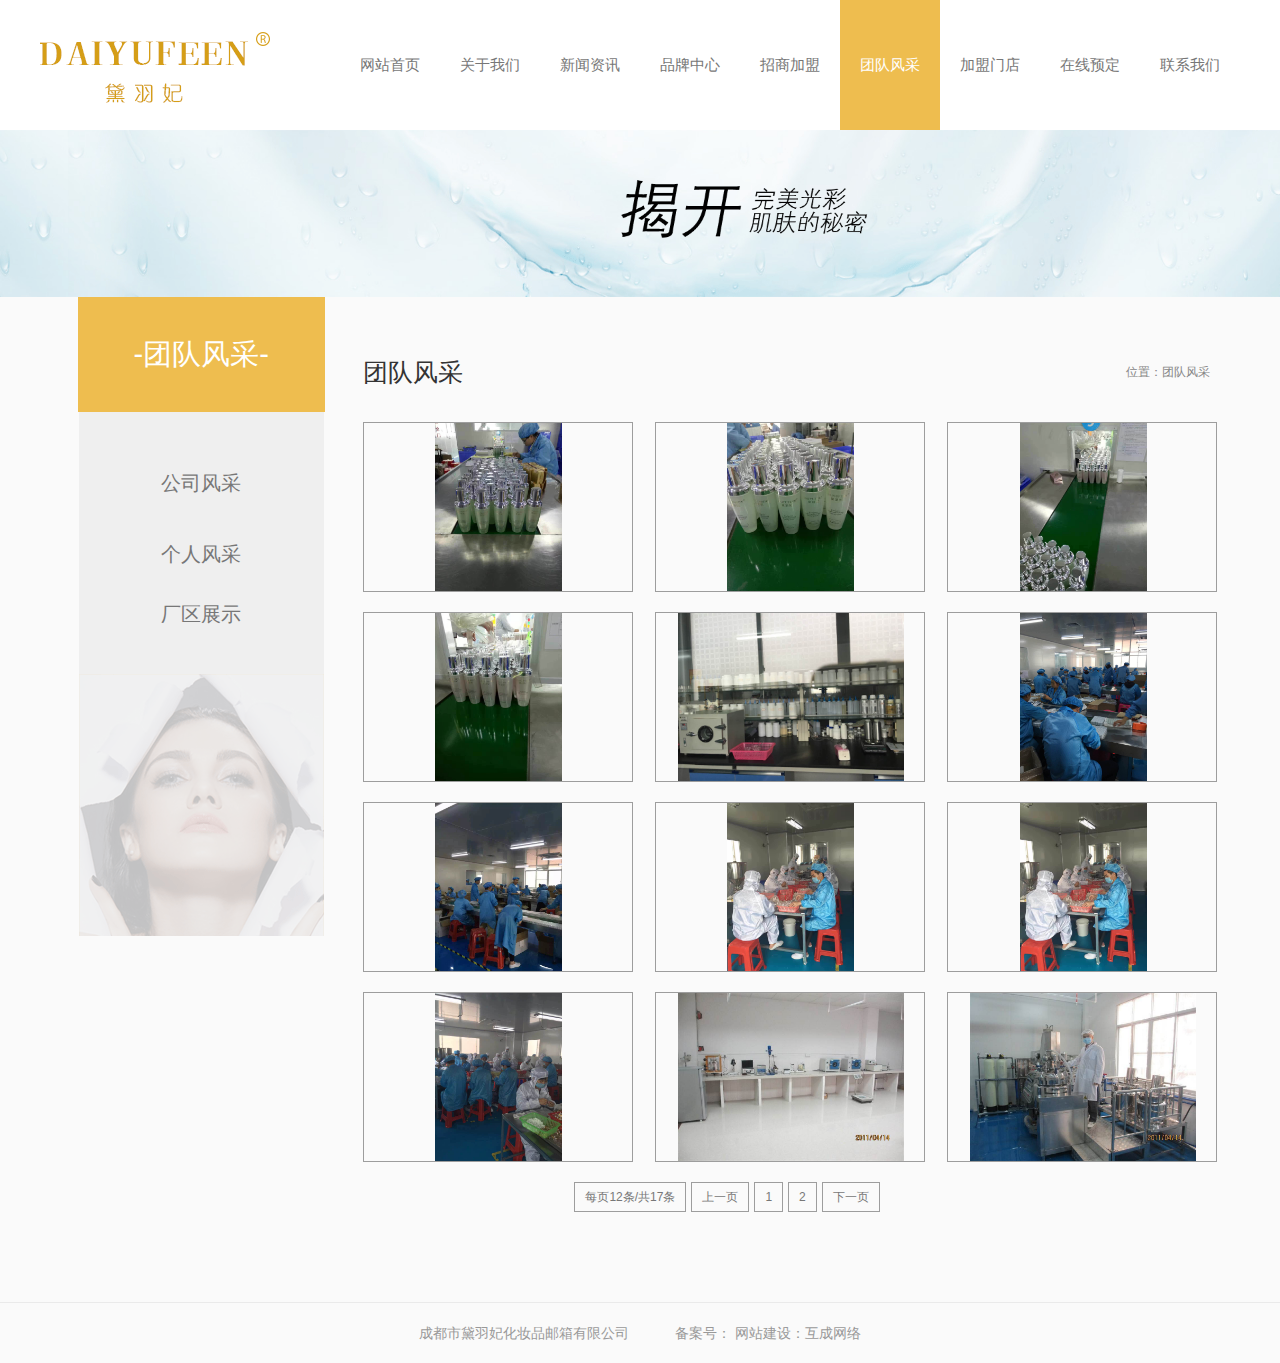
<file: view/team-mien.html>
<!DOCTYPE html>
<html>
	<head>
		<meta charset="utf-8" />
		<meta name="viewport" content="width=device-width, initial-scale=1.0, maximum-scale=1.0, user-scalable=no">
		<link rel="stylesheet" type="text/css" href="../bootstrap/css/bootstrap.css" />
		<link rel="stylesheet" type="text/css" href="../css/reset.css" />
		<link rel="stylesheet" type="text/css" href="../css/public.css" />
		<link rel="stylesheet" type="text/css" href="../css/team-mien.css" />
		<meta name="keywords" content="黛羽妃化妆品，成都黛羽妃化妆品有限公司，成都化妆品，成都化妆品公司，四川化妆品，四川化妆品公司">
		<meta name="description" content="成都黛羽妃化妆品有限公司总部是一家集研发、生产及销售为一体的专业化妆品OEM/ODM加工企业，在行业内颇具口碑、影响力，公司位于交通便捷、物流发达的广州白云区工业基地，是广州发达、化妆品生产集散地，厂区环室、原料室、灌装妆品所有常规检验项目的检测，全方位保证企业的产品在消费者手中的安全使用，让消费者放心消费。">
		<title>成都黛羽妃化妆品有限公司</title>
	</head>
	<body>

		<div class="box">
			<!--nav start-->
			<div class="wrap">
				<nav class="navbar Z-navbar ">
					<div class="container Z-container ">
						<div class="navbar-header Z-navbar-header">
							<div class="btn-group visible-xs pull-right Z-hidden " style="">
								<button type="button" class="btn btn-warning dropdown-toggle" id="scollBtn" data-toggle="dropdown" aria-haspopup="true"
								 aria-expanded="false">
									<span class="glyphicon glyphicon-tasks" style="font-size: 30px;"></span>
								</button>
								<div class="dropdown-menu out-mask" style="">
									<div id="mask">
										<div class="row">
											<div class="col-xs-12">
												<ul>

													<li>
														<a href="../index.html">
															网站首页
															<span class="glyphicon glyphicon-hand-left "></span>
														</a>
													</li>
													<li>
														<a href="about-us.html">
															关于我们
															<span class="glyphicon glyphicon-hand-left "></span>
														</a>
													</li>
													<li>
														<a href="news.html">
															新闻资讯<span class="glyphicon glyphicon-hand-left "></span>
														</a>
													</li>
													<li><a href="brand-center.html">
															品牌中心<span class="glyphicon glyphicon-hand-left "></span></a></li>
													<li><a href="jion-investment.html">招商加盟<span class="glyphicon glyphicon-hand-left "></span>
														</a>
													</li>
													<li><a href="./view/team-mien.html">
															团队风采<span class="glyphicon glyphicon-hand-left "></span></a></li>
													<li><a href="franchisee.html">加盟门店<span class="glyphicon glyphicon-hand-left "></span>
														</a>
													</li>
													<li><a href="online-reservation.html">在线预定
															<span class="glyphicon glyphicon-hand-left "></span>
														</a>
													</li>
													<li>
														<a href="contact-us.html">
															联系我们<span class="glyphicon glyphicon-hand-left "></span>
														</a>
													</li>
												</ul>
											</div>
										</div>
									</div>
								</div>
							</div>
							<h1>
								<a class="Z-LOGO" href="index.html">
									<img src="../img/header_02.png">
								</a>
							</h1>
							<ul class="nav nav-justified Z-nav hidden-xs">
								<li ><a href="../index.html">网站首页</a></li>
								<li><a  href="about-us.html">关于我们</a></li>
								<li><a href="news.html">新闻资讯</a></li>
								<li ><a href="brand-center.html">品牌中心</a></li>
								<li><a href="jion-investment.html">招商加盟</a></li>
								<li><a  class="active" href="team-mien.html">团队风采</a></li>
								<li><a href="franchisee.html">加盟门店</a></li>
								<li><a href="online-reservation.html">在线预定</a></li>
								<li><a href="contact-us.html">联系我们</a></li>
							</ul>
						</div>
					</div>
				</nav>
			</div>
			<!--end of nav-->
			<!--content start-->

			<div class="content">
				<!--banner-->
				<div class="container-fluid Z-all-banner">
					<a href="#">
						<img src="../img/about-us/20160912052441758.png" class="img-responsive">
					</a>
				</div>
				<!--banner-->
				<div class="main container">
					<div class="row z-row">
						<div class="col-lg-3 col-md-3 col-sm-3 hidden-xs">
							<div class="left">
								<div class="z-title">
								<p>-团队风采-</p>
								</div>
								<div class="z-list ">
								<p><a  href="#">公司风采</a></p>
								<p><a href="#">个人风采</a></p>
								<p><a href="#">厂区展示</a></p>
								
								</div>
							</div>
						</div>
						<div class="col-lg-9 col-md-9 col-sm-9 col-xs-12 right">
							<h3 class="title">
								<span>团队风采 </span>
								<span>位置：团队风采 </span>
							</h3>
							
							<div class="row">
								<div class="col-lg-4 col-md-4 col-sm-6 col-xs-6">
									<div class="c-img">
										<a class="one-img" href="team-details.html">
											<img src="../img/team/20170710041139150.jpg" >
										</a>
										<a class="z-hov" href="team-details.html"></a>
										<p class="hov">厂区展示</p>
										
									</div>
									
								</div>
								<div class="col-lg-4 col-md-4 col-sm-6 col-xs-6">
									<div class="c-img">
										<a class="one-img" href="#">
											<img src="../img/team/20170710041119934.jpg" >
										</a>
										<a class="z-hov" href="#"></a>
										<p class="hov">厂区展示</p>
									</div>
								</div>
								<div class="col-lg-4 col-md-4 col-sm-6 col-xs-6">
									<div class="c-img">
										<a class="one-img" href="#">
											<img src="../img/team/20170710041103695.jpg" >
										</a>
										<a class="z-hov" href="#"></a>
										<p class="hov">厂区展示</p>
									</div>
								</div>
								<div class="col-lg-4 col-md-4 col-sm-6 col-xs-6">
									<div class="c-img">
										<a class="one-img" href="#">
											<img src="../img/team/20170710041047243.jpg" >
										</a>
										<a class="z-hov" href="#"></a>
										<p class="hov">厂区展示</p>
									</div>
								</div>
								<div class="col-lg-4 col-md-4 col-sm-6 col-xs-6">
									<div class="c-img">
										<a class="two-img" href="#">
											<img src="../img/team/20170710040954538.jpg" >
										</a>
										<a class="z-hov" href="#"></a>
										<p class="hov">厂区展示</p>
									</div>
								</div>
								<div class="col-lg-4 col-md-4 col-sm-6 col-xs-6">
									<div class="c-img">
										<a class="one-img" href="#">
											<img src="../img/team/20170710040927457.jpg" >
										</a>
										<a class="z-hov" href="#"></a>
										<p class="hov">厂区展示</p>
									</div>
								</div>
								<div class="col-lg-4 col-md-4 col-sm-6 col-xs-6">
									<div class="c-img">
										<a class="one-img" href="#">
											<img src="../img/team/20170710040909825.jpg" >
										</a>
										<a class="z-hov" href="#"></a>
										<p class="hov">厂区展示</p>
									</div>
								</div>
								<div class="col-lg-4 col-md-4 col-sm-6 col-xs-6">
									<div class="c-img">
										<a class="one-img" href="#">
											<img src="../img/team/20170710040852242.jpg" >
										</a>
										<a class="z-hov" href="#"></a>
										<p class="hov">厂区展示</p>
									</div>
								</div>
								<div class="col-lg-4 col-md-4 col-sm-6 col-xs-6">
									<div class="c-img">
										<a class="one-img" href="#">
											<img src="../img/team/20170710040852242.jpg" >
										</a>
										<a class="z-hov" href="#"></a>
										<p class="hov">厂区展示</p>
									</div>
								</div>
								<div class="col-lg-4 col-md-4 col-sm-6 col-xs-6">
									<div class="c-img">
										<a class="one-img" href="#">
											<img src="../img/team/20170710040837528.jpg" >
										</a>
										<a class="z-hov" href="#"></a>
										<p class="hov">厂区展示</p>
									</div>
								</div>
								<div class="col-lg-4 col-md-4 col-sm-6 col-xs-6">
									<div class="c-img">
										<a class="two-img" href="#">
											<img src="../img/team/20170710040819868.jpg" >
										</a>
										<a class="z-hov" href="#"></a>
										<p class="hov">厂区展示</p>
									</div>
								</div>
								
								<div class="col-lg-4 col-md-4 col-sm-6 col-xs-6">
									<div class="c-img">
										<a class="two-img" href="#">
											<img src="../img/team/20170710040710429.jpg" >
										</a>
										<a class="z-hov" href="#"></a>
										<p class="hov">厂区展示</p>
									</div>
								</div>
								
							</div>
							
							<ul class="">
								<li>每页12条/共17条</li>
								<li><a href="">上一页</a></li>
								<li><a href="">1</a></li>
								<li><a href="">2</a></li>
								<li><a href="">下一页</a></li>
							</ul>
							
						</div>
					</div>
				</div>
				<!--footer-->
				<div class="footer  ">
					<p> 成都市黛羽妃化妆品邮箱有限公司
						&nbsp;&nbsp;&nbsp;&nbsp;&nbsp;&nbsp;&nbsp;&nbsp;&nbsp;&nbsp;
						<span>备案号：</span> <span>网站建设：互成网络</span></p>
				</div>
				<!--footer-->
			</div>
			<!--end of content-->
		</div>
		<script src="../js/public.js" type="text/javascript" charset="utf-8"></script>
		<script src="../js/jquery-3.4.1.min.js" type="text/javascript" charset="utf-8"></script>
		<script src="../bootstrap/js/bootstrap.js" type="text/javascript" charset="utf-8"></script>
	</body>
</html>
</file>
<file: jianrongbao/test/style.css>
@import url(style.all.css);
@import url(style.print.css);
</file>
<file: css/public.css>
@charset "utf--8";
div .wrap {
  background: #ffffff;
}
div .wrap .navbar {
  position: relative;
  max-height: 130px;
  margin-bottom: 0px;
  border: none;
  border-radius: 0px;
}
div .wrap .navbar .Z-container {
  width: 100%;
  height: 100%;
  padding: 0px;
}
div .wrap .navbar .Z-container .Z-navbar-header {
  float: left;
  width: 100%;
  height: 100%;
  padding: 0px;
  box-sizing: border-box;
}
div .wrap .navbar .Z-container .Z-navbar-header a {
  float: left;
  margin-left: 0px;
  width: auto;
  height: 100%;
  padding: 0px;
}
div .wrap .navbar .Z-container .Z-navbar-header a img {
  height: 100%;
  width: auto;
}
div .wrap .navbar .Z-container .Z-navbar-header .Z-nav {
  float: left;
  height: 100%;
}
div .wrap .navbar .Z-container .Z-navbar-header .Z-nav > li {
  float: left;
}
div .wrap .navbar .Z-container .Z-navbar-header .Z-nav > li :hover {
  background: #eebd4f;
  color: #ffffff;
}
div .wrap .navbar .Z-container .Z-navbar-header .Z-nav > li .active {
  background: #eebd4f;
  color: #ffffff;
}
div .content .Z-all-banner {
  padding: 0px;
  margin: 0px;
}
div .content .Z-all-banner a {
  float: left;
}
div .content .main .z-row .left {
  padding: 50px 8px;
  padding-top: 0px;
}
div .content .main .z-row .left .z-title {
  padding: 36px;
  background: #eebd4f;
}
div .content .main .z-row .left .z-title p {
  font-size: 29px;
  color: #ffffff;
  text-align: center;
}
div .content .main .z-row .left .z-list {
  background: url(../img/about-us/neir_05.png) no-repeat center;
  padding: 262px 0px;
  position: relative;
}
div .content .main .z-row .left .z-list p:nth-of-type(1) a {
  font-size: 20px;
  position: absolute;
  top: 56px;
  text-align: center;
  width: 100%;
}
div .content .main .z-row .left .z-list p:nth-of-type(1) :hover {
  color: #eebd4f;
}
div .content .main .z-row .left .z-list p:nth-of-type(2) a {
  font-size: 20px;
  position: absolute;
  top: 127px;
  width: 100%;
  text-align: center;
}
div .content .main .z-row .left .z-list p:nth-of-type(2) :hover {
  color: #eebd4f;
}
div .content .main .z-row .left .z-list p:nth-of-type(3) a {
  font-size: 20px;
  position: absolute;
  top: 187px;
  width: 100%;
  text-align: center;
}
div .content .main .z-row .left .z-list p:nth-of-type(3) :hover {
  color: #eebd4f;
}
div .content .main .z-row .left .z-list p:nth-of-type(4) a {
  font-size: 20px;
  position: absolute;
  top: 247px;
  width: 100%;
  text-align: center;
}
div .content .main .z-row .left .z-list p:nth-of-type(4) :hover {
  color: #eebd4f;
}
div .content .main .z-row .left .z-list .active {
  color: #eebd4f;
}
div .content .main .z-row .right .title span:nth-of-type(1) {
  font-size: 25px;
  line-height: 100px;
}
div .content .main .z-row .right .title span:nth-of-type(2) {
  float: right;
  font-family: "宋体";
  font-size: 12px;
  line-height: 100px;
  color: #868686;
}
@media all and (max-width: 1200px) {
  div .content .Z-all-banner {
    padding: 0px;
    margin: 0px;
  }
  div .content .Z-all-banner a {
    float: left;
  }
  div .content .main .z-row .left {
    padding: 50px 8px;
    padding-top: 0px;
  }
  div .content .main .z-row .left .z-title {
    padding: 36px;
    background: #eebd4f;
  }
  div .content .main .z-row .left .z-title p {
    font-size: 20px;
    color: #ffffff;
    text-align: center;
  }
  div .content .main .z-row .left .z-list {
    background: url(../img/about-us/neir_05.png) no-repeat center;
    padding: 262px 0px;
  }
}
@media all and (min-width: 768px) and (max-width: 992px) {
  div .content .Z-all-banner {
    padding: 0px;
    margin: 0px;
  }
  div .content .Z-all-banner a {
    float: left;
  }
  div .content .main .z-row .left {
    padding: 50px 8px;
    padding-top: 0px;
  }
  div .content .main .z-row .left .z-title {
    padding: 36px;
    background: #eebd4f;
  }
  div .content .main .z-row .left .z-title p {
    font-size: 13px;
    color: #ffffff;
    text-align: center;
  }
  div .content .main .z-row .left .z-list {
    background: url(../img/about-us/neir_05.png) no-repeat center;
    padding: 262px 0px;
  }
}
@media all and (max-width: 768px) {
  .Z-navbar {
    height: 81px;
    margin: 0 auto;
  }
  .Z-navbar .Z-container .Z-navbar-header .Z-hidden button {
    margin-top: 23.5px;
    padding: 5px 5px 0px 5px;
    border: none;
    background: #eebd4f ;
  }
  .Z-navbar .Z-container .Z-navbar-header .Z-hidden .out-mask {
    border: none;
  }
  .Z-navbar .Z-container .Z-navbar-header .Z-hidden .out-mask #mask {
    background: #eebd4f;
    position: fixed;
    left: 0px;
    height: 0px;
    z-index: 999;
    height: 100vh ;
    width: 100vw ;
  }
  .Z-navbar .Z-container .Z-navbar-header .Z-hidden .out-mask #mask ul {
    overflow: hidden;
    margin-top: 20px;
  }
  .Z-navbar .Z-container .Z-navbar-header .Z-hidden .out-mask #mask ul li {
    height: 50px;
  }
  .Z-navbar .Z-container .Z-navbar-header .Z-hidden .out-mask #mask ul li a {
    width: 100%;
    text-align: center;
    line-height: 50px;
    font-size: 14px;
    color: #fff;
  }
  .Z-navbar .Z-container .Z-navbar-header .Z-hidden .out-mask #mask ul li a:hover {
    border: 2px solid #fff;
  }
  .Z-navbar .Z-container .Z-navbar-header .Z-hidden .out-mask #mask ul li a:hover span {
    display: inline-block;
  }
  .Z-navbar .Z-container .Z-navbar-header .Z-hidden .out-mask #mask ul li a span {
    display: none;
    margin-left: 100px;
    font-size: 20px;
  }
  .Z-navbar .Z-container .Z-navbar-header h1 {
    float: left !important;
    width: auto;
    height: 100%;
  }
  .Z-navbar .Z-container .Z-navbar-header h1 .Z-LOGO {
    position: relative;
    left: 30px;
    margin-right: 31PX;
  }
  .Z-navbar .Z-container .Z-navbar-header .Z-nav {
    text-align: center;
    margin: 0px;
    padding: 0px;
    width: 557px;
    height: 100%;
  }
  .Z-navbar .Z-container .Z-navbar-header .Z-nav li {
    float: left;
    height: 100%;
    width: 11.11111111%;
  }
  .Z-navbar .Z-container .Z-navbar-header .Z-nav li a {
    float: left;
    width: 100%;
    height: 100%;
    line-height: 81px;
    font-size: 11px;
  }
}
@media all and (min-width: 768px) {
  .Z-navbar {
    width: 750px !important;
    height: 81px;
    margin: 0 auto;
  }
  .Z-navbar .Z-container .Z-navbar-header h1 {
    float: left !important;
    width: auto;
    height: 100%;
  }
  .Z-navbar .Z-container .Z-navbar-header h1 .Z-LOGO {
    margin-right: 31PX;
  }
  .Z-navbar .Z-container .Z-navbar-header .Z-nav {
    text-align: center;
    margin: 0px;
    padding: 0px;
    width: 557px;
    height: 100%;
  }
  .Z-navbar .Z-container .Z-navbar-header .Z-nav li {
    float: left;
    height: 100%;
    width: 11.11111111%;
  }
  .Z-navbar .Z-container .Z-navbar-header .Z-nav li a {
    float: left;
    width: 100%;
    height: 100%;
    line-height: 81px;
    font-size: 11px;
  }
}
@media all and (min-width: 992px) {
  .Z-navbar {
    width: 970px !important;
    height: 105px;
    margin: 0 auto;
  }
  .Z-navbar .Z-container .Z-navbar-header h1 {
    float: left !important;
    width: auto;
    height: 100%;
  }
  .Z-navbar .Z-container .Z-navbar-header h1 .Z-LOGO {
    margin-right: 40PX;
  }
  .Z-navbar .Z-container .Z-navbar-header .Z-nav {
    text-align: center;
    margin: 0px;
    padding: 0px;
    width: 727px;
    height: 100%;
  }
  .Z-navbar .Z-container .Z-navbar-header .Z-nav li {
    float: left;
    height: 100%;
    width: 11.11111111%;
  }
  .Z-navbar .Z-container .Z-navbar-header .Z-nav li a {
    float: left;
    width: 100%;
    height: 100%;
    line-height: 105px;
    font-size: 13px;
  }
}
@media all and (min-width: 1200px) {
  .Z-navbar {
    width: 1200px !important;
    margin: 0 auto;
    height: 130px;
  }
  .Z-navbar .Z-container .Z-navbar-header h1 {
    float: left !important;
    width: auto;
    height: 100%;
  }
  .Z-navbar .Z-container .Z-navbar-header h1 .Z-LOGO {
    margin-right: 50PX;
  }
  .Z-navbar .Z-container .Z-navbar-header .Z-nav {
    text-align: center;
    margin: 0px;
    padding: 0px;
    width: 900px;
    height: 100%;
  }
  .Z-navbar .Z-container .Z-navbar-header .Z-nav li {
    float: left;
    height: 100%;
  }
  .Z-navbar .Z-container .Z-navbar-header .Z-nav li a {
    width: 100%;
    height: 100%;
    line-height: 130px;
    font-size: 15px;
  }
}
.footer {
  width: 100%;
  height: 60px;
  border-top: 1px solid #eaeaea;
}
.footer p {
  line-height: 60px;
  font-size: 14px;
  color: #999999;
  text-align: center;
}
</file>
<file: css/about-us.css>
@charset "utf-8";
.main .z-row .right .first {
  font-family: "宋体";
  font-size: 14px;
  line-height: 30px;
  color: #777777;
  text-indent: 60px;
}
.main .z-row .right .f-d {
  font-family: "宋体";
  font-size: 14px;
  line-height: 30px;
  color: #777777;
}
.main .z-row .right li {
  list-style: none;
  font-family: "宋体";
  font-size: 14px;
  line-height: 30px;
  color: #777777;
  text-indent: 60px;
}
.main .z-row .right h3.zz {
  font-family: "黑体";
  font-size: 24px;
  line-height: 80px;
  color: #777777;
  font-weight: bold;
}
</file>
<file: css/brand-center.css>
@charset "utf-8";
.main .right {
  margin-top: 25px;
}
.main .right .c-img {
  width: 270px;
  height: 170px;
  border: 1px solid #9D9D9D;
  position: relative;
  margin-bottom: 20px;
}
.main .right .c-img a {
  float: left;
  width: 268px;
  height: 168px;
}
.main .right .c-img .hov {
  position: absolute;
  left: 40%;
  top: 100%;
  color: #ffffff;
  font-size: 18px;
  height: 0px;
  overflow: hidden;
}
.main .right .c-img .z-hov {
  width: 268px;
  height: 168px;
  background: #000000;
  opacity: 0;
  position: absolute;
  left: 0px;
}
.main .right .c-img:hover .z-hov {
  opacity: 0.5;
  transition: 1.5s 0.2S;
}
.main .right .c-img:hover .hov {
  height: 40px;
  position: absolute;
  top: 46%;
  transition: 0.5s linear;
}
</file>
<file: css/brand-details.css>
@charset "utf-8";
.main .right {
  margin-top: 25px;
}
.main .right .c-img {
  height: 139px;
  width: 223px;
  border: 1px solid #CCCCCC;
  margin-bottom: 30px;
}
.main .right .c-img a {
  height: 100%;
  float: left;
}
.main .right .c-right h3 {
  font-size: 18px;
  line-height: 210%;
  font-weight: bold;
}
.main .right .c-right p:nth-of-type(1) {
  line-height: 210%;
  font-size: 12px;
  font-family: "微软雅黑";
  color: #000000;
  border: none;
}
.main .right .c-right span {
  line-height: 210%;
  font-size: 12px;
  font-family: "微软雅黑";
  color: #000000;
}
.main .right p {
  color: #000000;
  font-size: 12px;
  line-height: 310%;
  border-bottom: 1px dashed #CCCCCC;
}
.main .right .zxy-span {
  color: #CCCCCC;
  line-height: 310%;
}
.main .right .zxy-span strong {
  font-weight: bold;
  color: #999999;
}
</file>
<file: css/contact-us.css>
@charset "utf-8";
.main .right {
  margin-bottom: 100px;
}
.main .right p {
  margin-top: 45px;
  font-size: 14px;
}
.main .right p:nth-of-type(4) {
  margin: 0px;
  text-indent: 100px;
}
.main .right p:nth-of-type(6) {
  font-weight: bold;
  margin-bottom: 50px;
}
.main .right a {
  float: left;
}
</file>
<file: css/franchisee.css>
@charset "utf-8";
.main .right {
  margin-top: 25px;
  margin-bottom: 90px;
}
.main .right .c-img {
  width: 270px;
  height: 170px;
  border: 1px solid #9D9D9D;
  position: relative;
  margin-bottom: 20px;
}
.main .right .c-img a.one-img {
  float: left;
  width: 127px;
  height: 168px;
  margin-left: 71.5px;
}
.main .right .c-img a.two-img {
  float: left;
  width: 226px;
  height: 168px;
  margin-left: 22px;
}
.main .right .c-img .hov {
  position: absolute;
  left: 35%;
  top: 100%;
  color: #ffffff;
  font-size: 18px;
  height: 0px;
  overflow: hidden;
}
.main .right .c-img .z-hov {
  width: 269px;
  height: 168px;
  background: #000000;
  opacity: 0;
  position: absolute;
  left: 0px;
}
.main .right .c-img:hover .z-hov {
  opacity: 0.5;
  transition: 1.5s 0.2S;
}
.main .right .c-img:hover .hov {
  height: 40px;
  position: absolute;
  top: 46%;
  transition: 0.5s linear;
}
.main .right ul {
  float: left;
  width: 100%;
  margin-left: 25%;
}
.main .right ul li {
  margin-right: 5px;
  list-style: none;
  float: left;
  padding: 5px 10px;
  border: 1px solid #9D9D9D;
}
.main .right ul li a {
  float: left;
}
.main .right ul :hover {
  background: #999999;
  color: #000000;
}
</file>
<file: css/join-investment.css>
.main .right {
  margin-bottom: 100px;
}
.main .right p {
  font-size: 14px;
  line-height: 30px;
  color: #777777;
  text-indent: 30px;
  margin-bottom: 50px;
}
.main .right ol {
  margin-left: 70px;
}
.main .right ol li {
  font-size: 14px;
  line-height: 50px;
  color: #777777;
  list-style-type: decimal;
}
.main .right a {
  float: left;
}
</file>
<file: css/news-details.css>
@charset "utf-8";
.main .right h3 {
  margin-bottom: 24px;
}
.main .right h2 {
  text-align: center;
  width: 100%;
  font-size: 24px;
  font-family: "微软雅黑";
  font-weight: bold;
  line-height: 210%;
}
.main .right p:nth-of-type(1) {
  text-align: center;
  width: 100%;
  font-size: 12px;
  font-family: "微软雅黑";
  line-height: 30px;
  border-bottom: 1px solid #cccccc;
}
.main .right p:nth-of-type(2) {
  width: 100%;
  font-size: 12px;
  font-family: "微软雅黑";
  line-height: 210%;
  text-indent: 30px;
  color: #000000;
}
.main .right span:nth-of-type(1) {
  line-height: 410%;
  font-size: 12px;
  color: #cccccc;
}
.main .right span:nth-of-type(2) {
  line-height: 210%;
}
.main .right span:nth-of-type(2) a {
  text-decoration: none;
  font-size: 12px;
  color: #551A8B ;
}
.main .right span:nth-of-type(3) {
  line-height: 210%;
}
.main .right span:nth-of-type(3) a {
  text-decoration: none;
  font-size: 12px;
  color: #551A8B ;
}
div.er {
  border: 1px solid #b2b2b2;
  height: 117px;
  width: 208px;
  padding-left: 14px !important;
}
div.er a img {
  float: left;
  height: 109px;
  width: auto;
}
.footer {
  margin-top: 50px;
}
@media all and (max-width: 768px) {
  .main ul li {
    text-align: center;
  }
  .main ul li div {
    margin: 0 auto;
  }
}
</file>
<file: css/news.css>
@charset "utf-8";
.main .right h3 {
  margin-bottom: 24px;
}
.main .right ul li {
  margin-bottom: 1px;
  margin-top: 10px;
  border-bottom: 1px dashed #b2b2b2;
}
.main .right ul li .left div {
  background: #ffffff;
  border: 1px solid #b2b2b2;
  height: 117px;
  width: 208px;
  padding-left: 58px;
  padding-top: 4px;
}
.main .right ul li .left div a {
  float: left;
  height: 109px;
  width: 92px;
}
.main .right ul li .right {
  padding-right: 0px;
}
.main .right ul li .right p:nth-of-type(1) a {
  line-height: 40px;
  overflow: hidden;
  font-family: "微软雅黑";
  font-size: 18px;
  color: #842f00;
  font-weight: bold;
}
.main .right ul li .right p:nth-of-type(2) {
  font-size: 13px;
  line-height: 30px;
  color: #888888;
}
div.er {
  border: 1px solid #b2b2b2;
  height: 117px;
  width: 208px;
  padding-left: 14px !important;
}
div.er a img {
  float: left;
  height: 109px;
  width: auto;
}
.footer {
  margin-top: 50px;
}
@media all and (max-width: 768px) {
  .main ul li {
    text-align: center;
  }
  .main ul li div {
    margin: 0 auto;
  }
}
</file>
<file: css/online-reservation.css>
.main .right form {
  margin-top: 40px;
}
.main .right form div {
  border-bottom: 1px solid #eeeeee;
  line-height: 34px;
  padding-left: 40px;
}
.main .right form div label {
  font-size: 12px;
}
.main .right form div label span {
  color: red;
}
.main .right form div input {
  width: 324px;
  height: 22px;
  border: 1px solid #9D9D9D;
}
.main .right form div span {
  color: #000000;
}
.main .right form div:nth-of-type(3) {
  border-bottom: 1px solid #eeeeee;
  line-height: 34px;
  padding-left: 16.5px;
}
.main .right form div:nth-of-type(3) label {
  font-size: 12px;
}
.main .right form div:nth-of-type(3) label span {
  color: red;
}
.main .right form div:nth-of-type(3) input {
  width: 324px;
  height: 22px;
  border: 1px solid #9D9D9D;
}
.main .right form div:nth-of-type(3) span {
  color: #000000;
}
.main .right form div:nth-of-type(5) {
  border-bottom: 1px solid #eeeeee;
  padding-left: 80px;
  padding-top: 10px;
  position: relative;
}
.main .right form div:nth-of-type(5) label {
  position: absolute;
  left: 4%;
  top: 35%;
}
.main .right form div:nth-of-type(5) label {
  font-size: 12px;
}
.main .right form div:nth-of-type(5) textarea {
  width: 164px ;
  border: 1px solid #9D9D9D;
}
.main .right form div:nth-of-type(5) span {
  color: #000000;
}
.main .right form div:nth-of-type(6) {
  border-bottom: 1px solid #eeeeee;
  padding-left: 80px;
  position: relative;
}
.main .right form div:nth-of-type(6) button {
  border-radius: 0px;
  border: 1px solid #999999;
  padding: 3px 5px;
  color: #000000;
  background: #e0e0e0;
}
</file>
<file: css/team-details.css>
@charset "utf-8";
.main .right {
  margin-top: 25px;
  margin-bottom: 90px;
}
.main .right .c-img {
  height: 139px;
  width: 223px;
  border: 1px solid #CCCCCC;
  padding-left: 60px;
  margin-bottom: 30px;
}
.main .right .c-img a {
  width: 103px;
  height: 138px;
  float: left;
}
.main .right .c-right h3 {
  font-size: 18px;
  line-height: 210%;
  font-weight: bold;
}
.main .right .c-right p:nth-of-type(1) {
  line-height: 210%;
  font-size: 12px;
  font-family: "微软雅黑";
  color: #000000;
  border: none;
}
.main .right .c-right span {
  line-height: 210%;
  font-size: 12px;
  font-family: "微软雅黑";
  color: #000000;
}
.main .right p {
  color: #000000;
  font-size: 12px;
  line-height: 310%;
  font-weight: bold;
  border-bottom: 1px dashed #CCCCCC;
}
.main .right .out-img {
  width: 500px;
  height: 667px;
  margin-bottom: 30px;
}
.main .right .out-img .z-img {
  float: left;
  margin-top: 20px;
}
.main .right .zxy-span {
  color: #CCCCCC;
  line-height: 310%;
}
.main .right .zxy-span strong {
  font-weight: bold;
  color: #999999;
}
</file>
<file: css/team-mien.css>
@charset "utf-8";
.main .right {
  margin-top: 25px;
  margin-bottom: 90px;
}
.main .right .c-img {
  width: 270px;
  height: 170px;
  border: 1px solid #9D9D9D;
  position: relative;
  margin-bottom: 20px;
}
.main .right .c-img a.one-img {
  float: left;
  width: 127px;
  height: 168px;
  margin-left: 71.5px;
}
.main .right .c-img a.two-img {
  float: left;
  width: 226px;
  height: 168px;
  margin-left: 22px;
}
.main .right .c-img .hov {
  position: absolute;
  left: 35%;
  top: 100%;
  color: #ffffff;
  font-size: 18px;
  height: 0px;
  overflow: hidden;
}
.main .right .c-img .z-hov {
  width: 269px;
  height: 168px;
  background: #000000;
  opacity: 0;
  position: absolute;
  left: 0px;
}
.main .right .c-img:hover .z-hov {
  opacity: 0.5;
  transition: 1.5s 0.2S;
}
.main .right .c-img:hover .hov {
  height: 40px;
  position: absolute;
  top: 46%;
  transition: 0.5s linear;
}
.main .right ul {
  float: left;
  width: 100%;
  margin-left: 25%;
}
.main .right ul li {
  margin-right: 5px;
  list-style: none;
  float: left;
  padding: 5px 10px;
  border: 1px solid #9D9D9D;
}
.main .right ul li a {
  float: left;
}
.main .right ul :hover {
  background: #999999;
  color: #000000;
}
</file>
